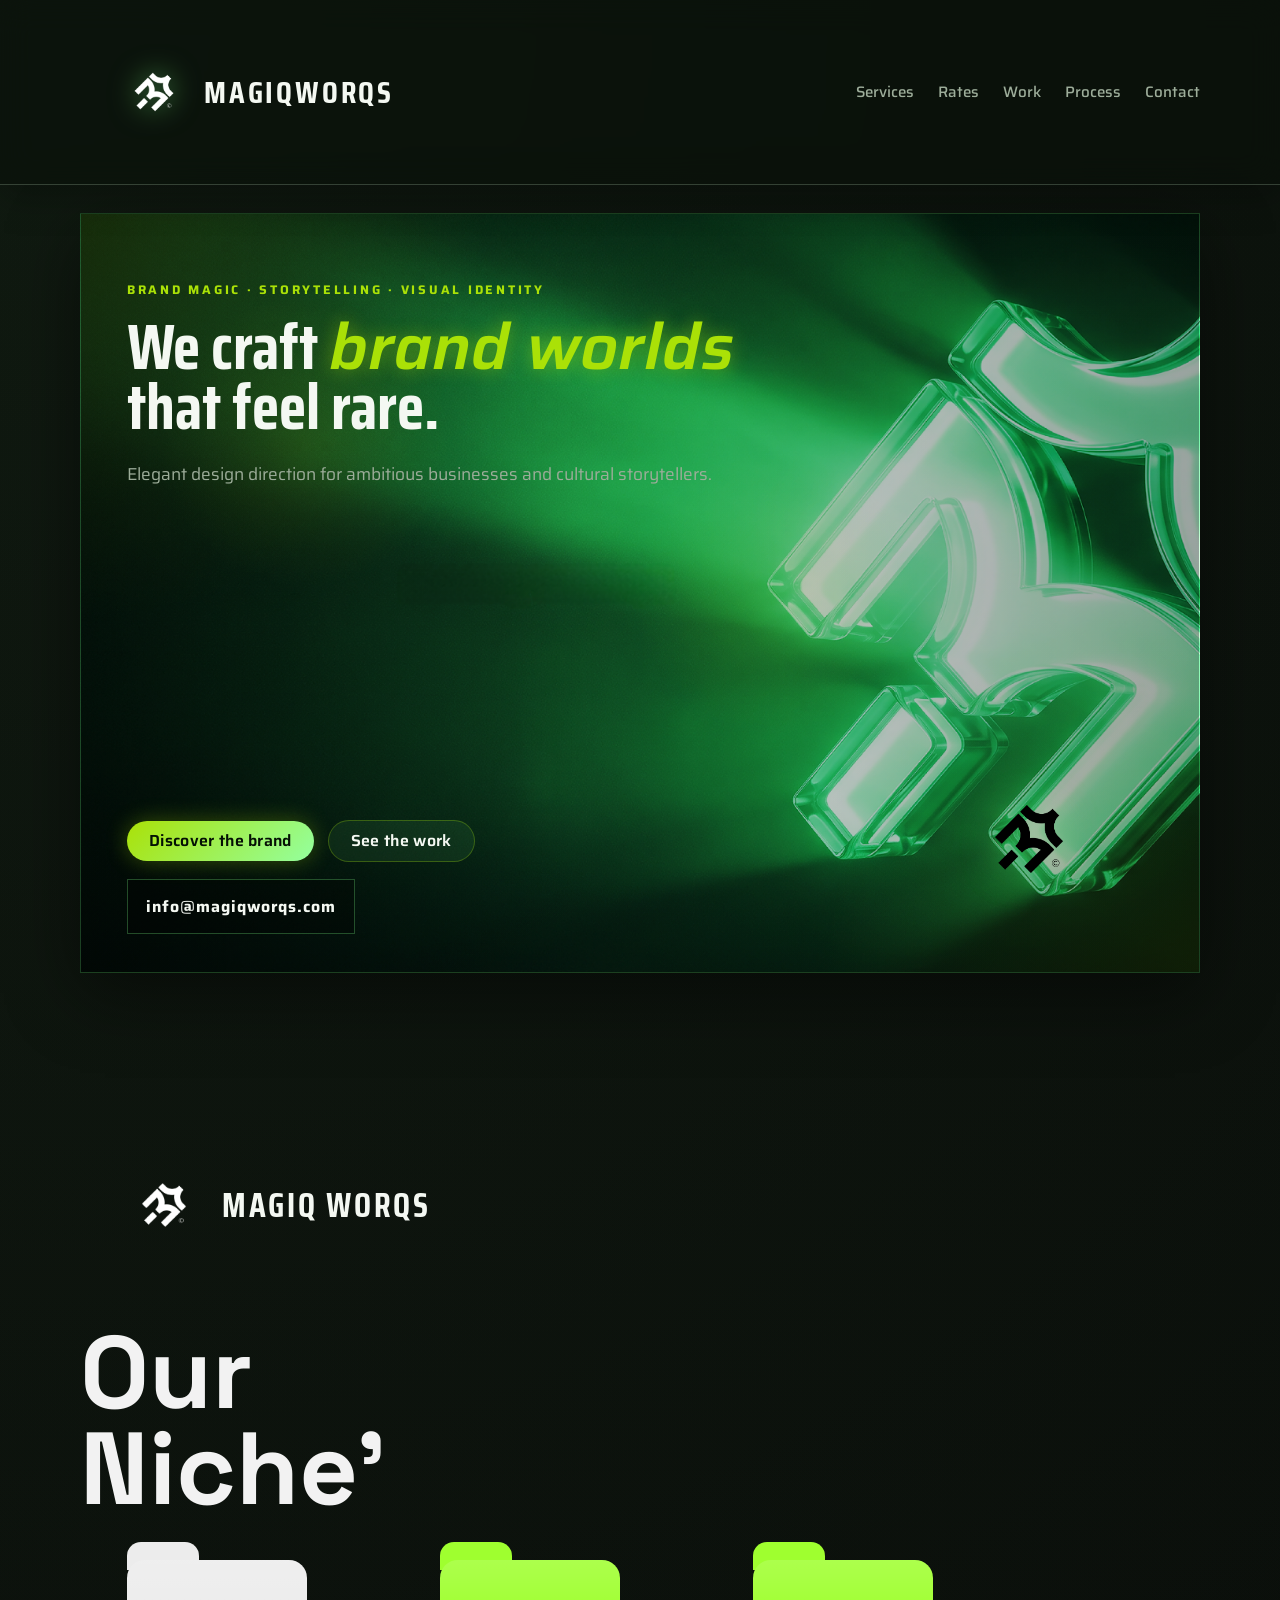
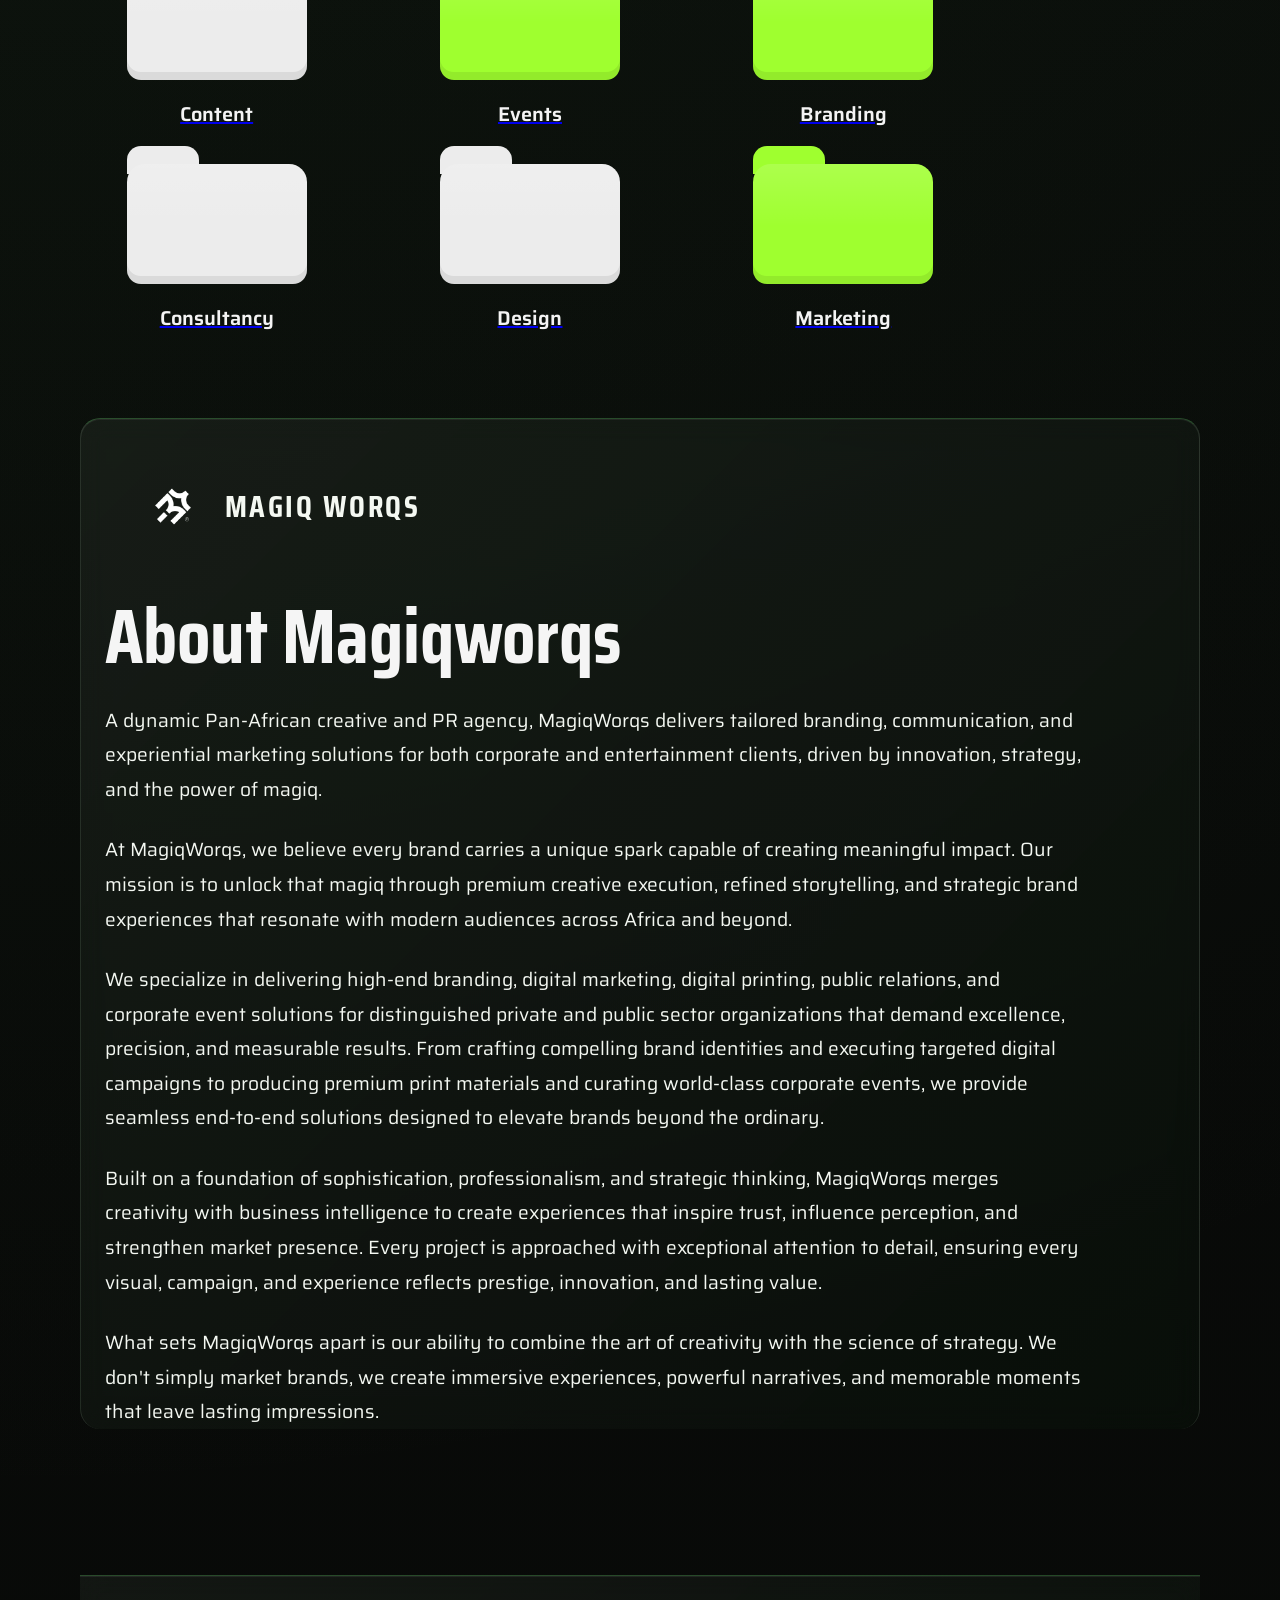
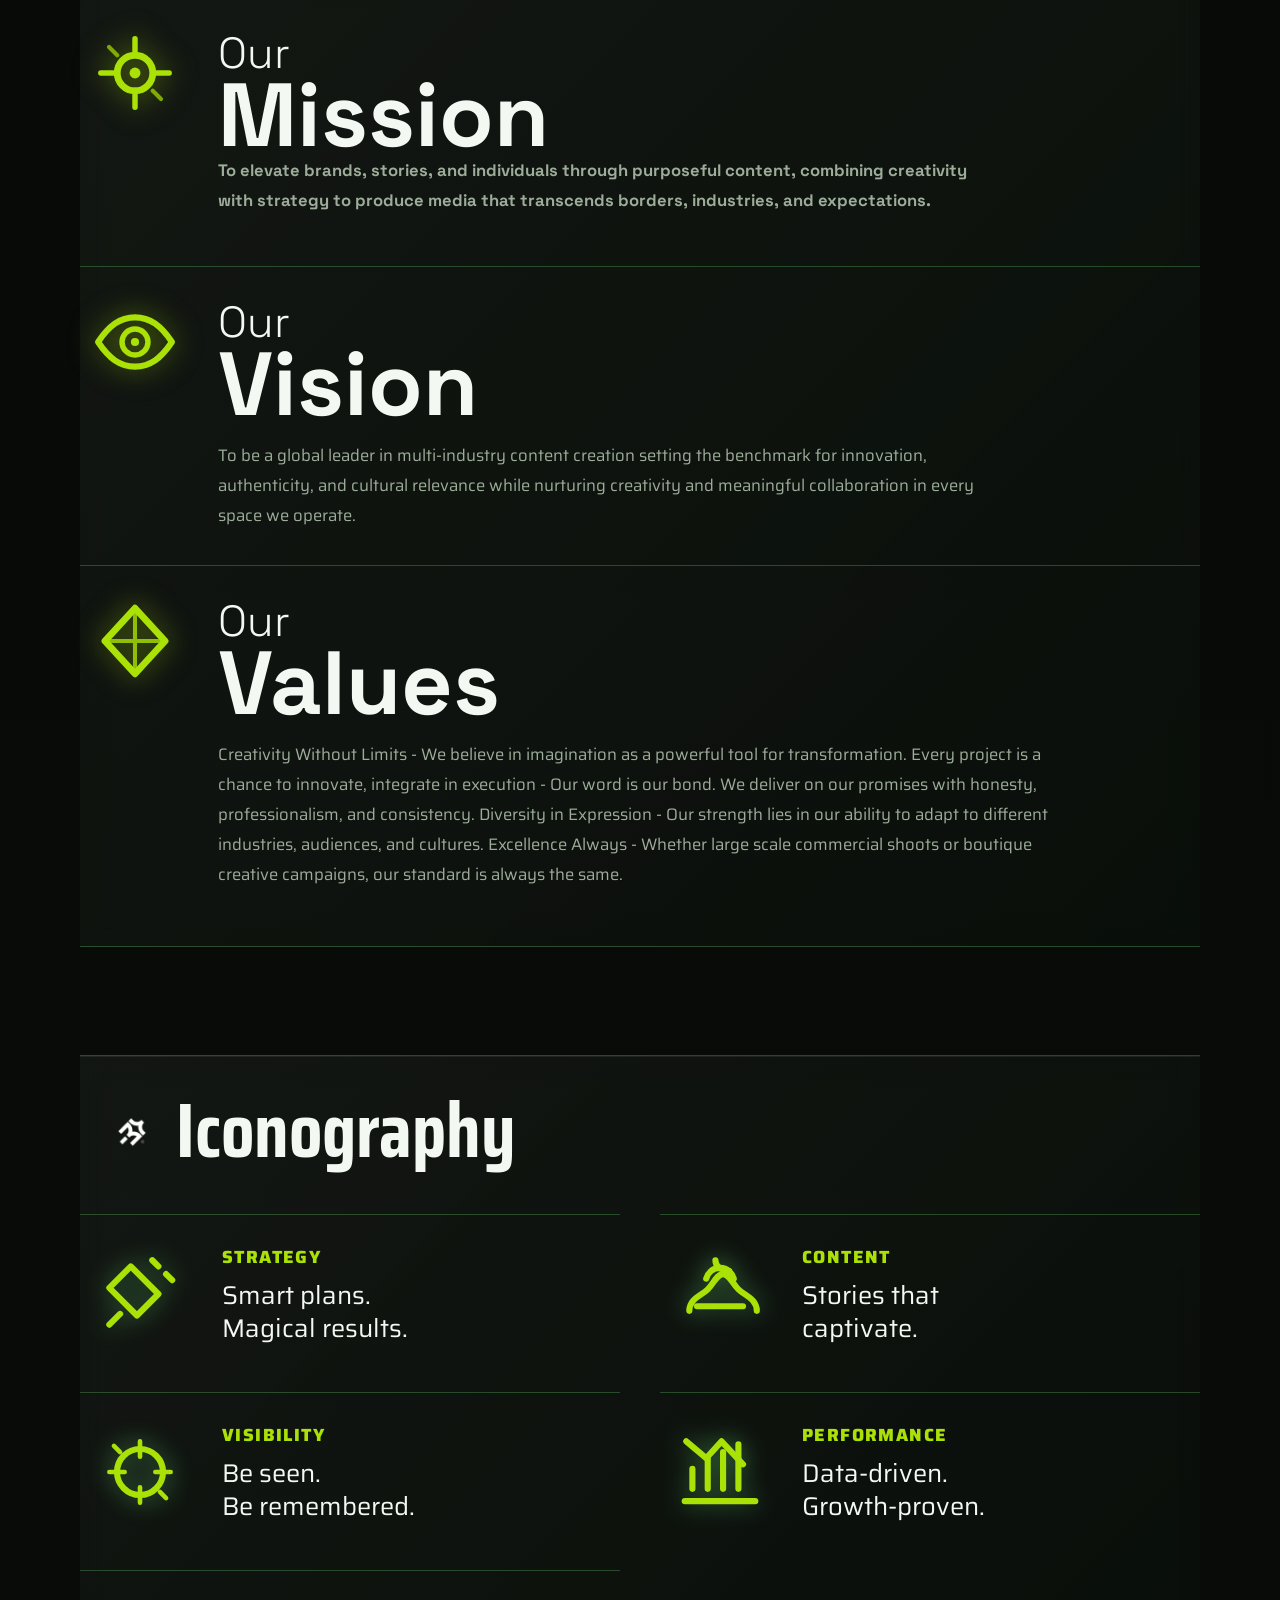
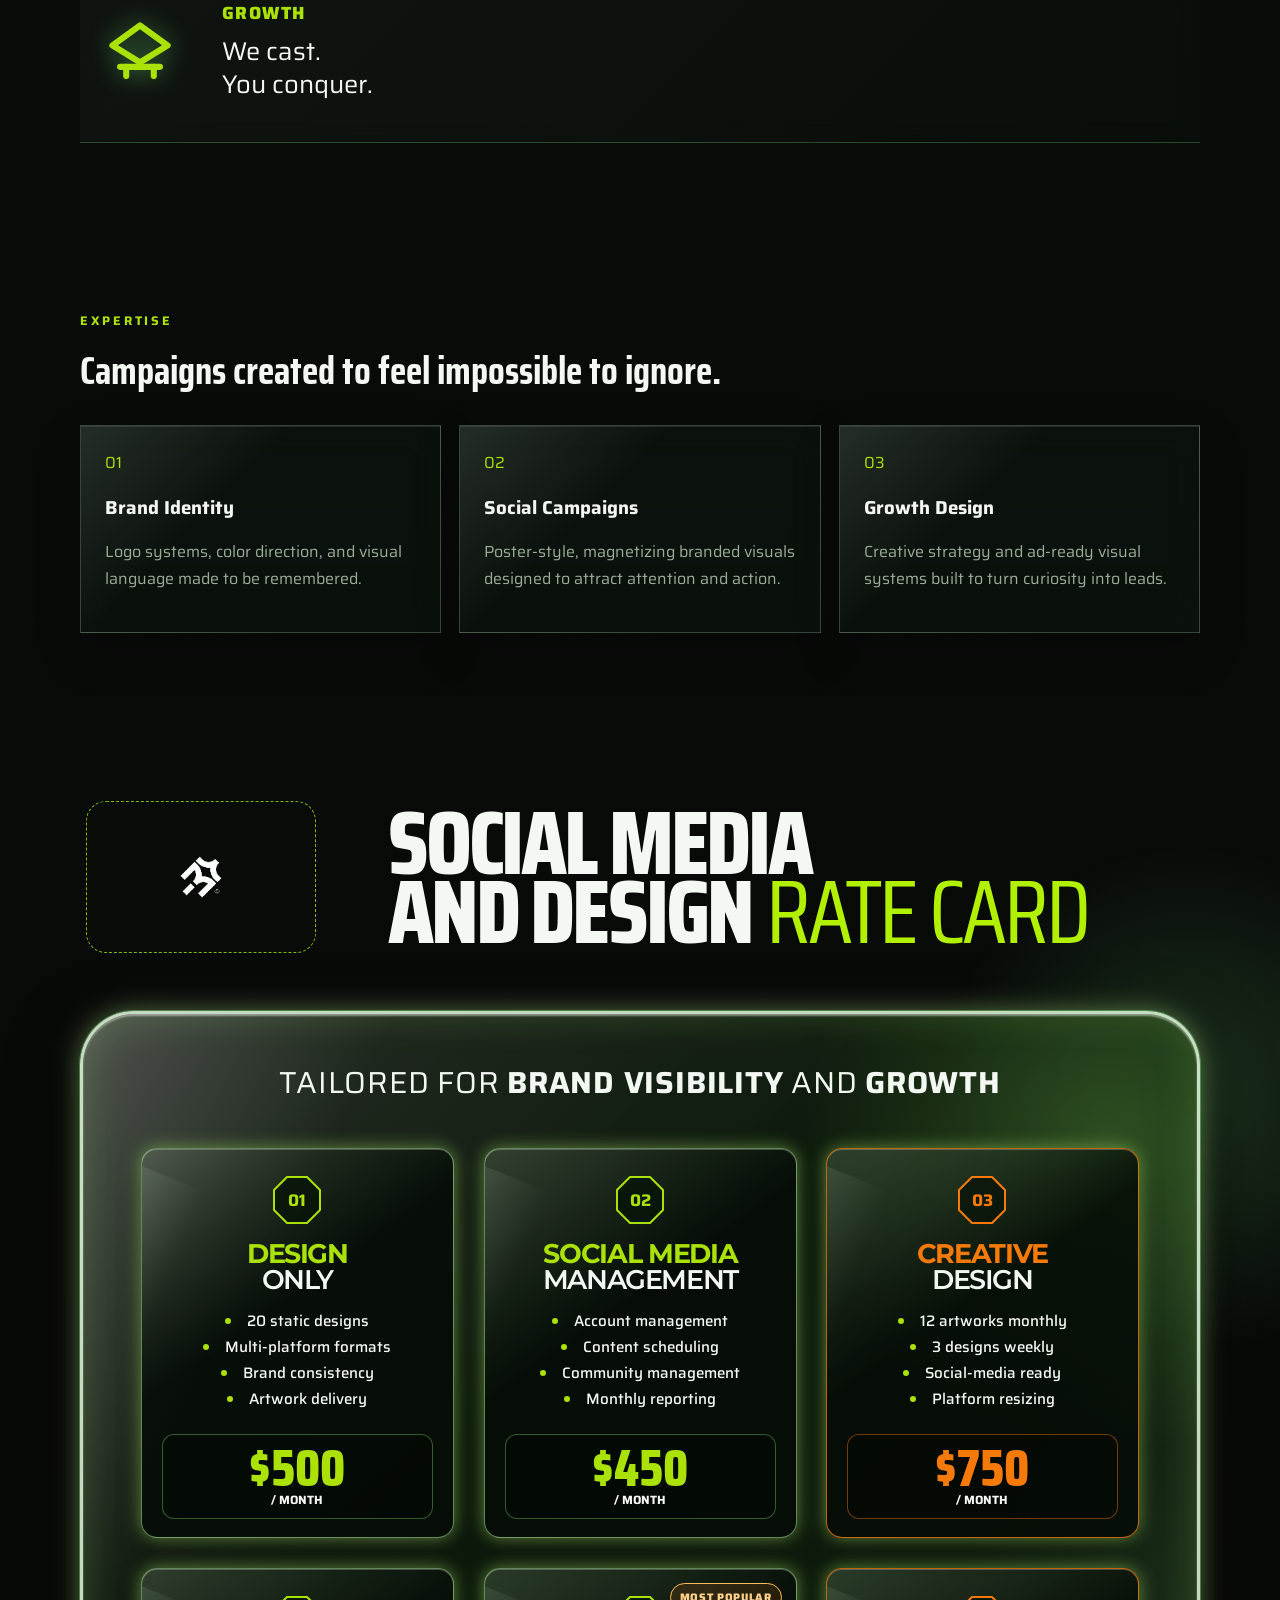
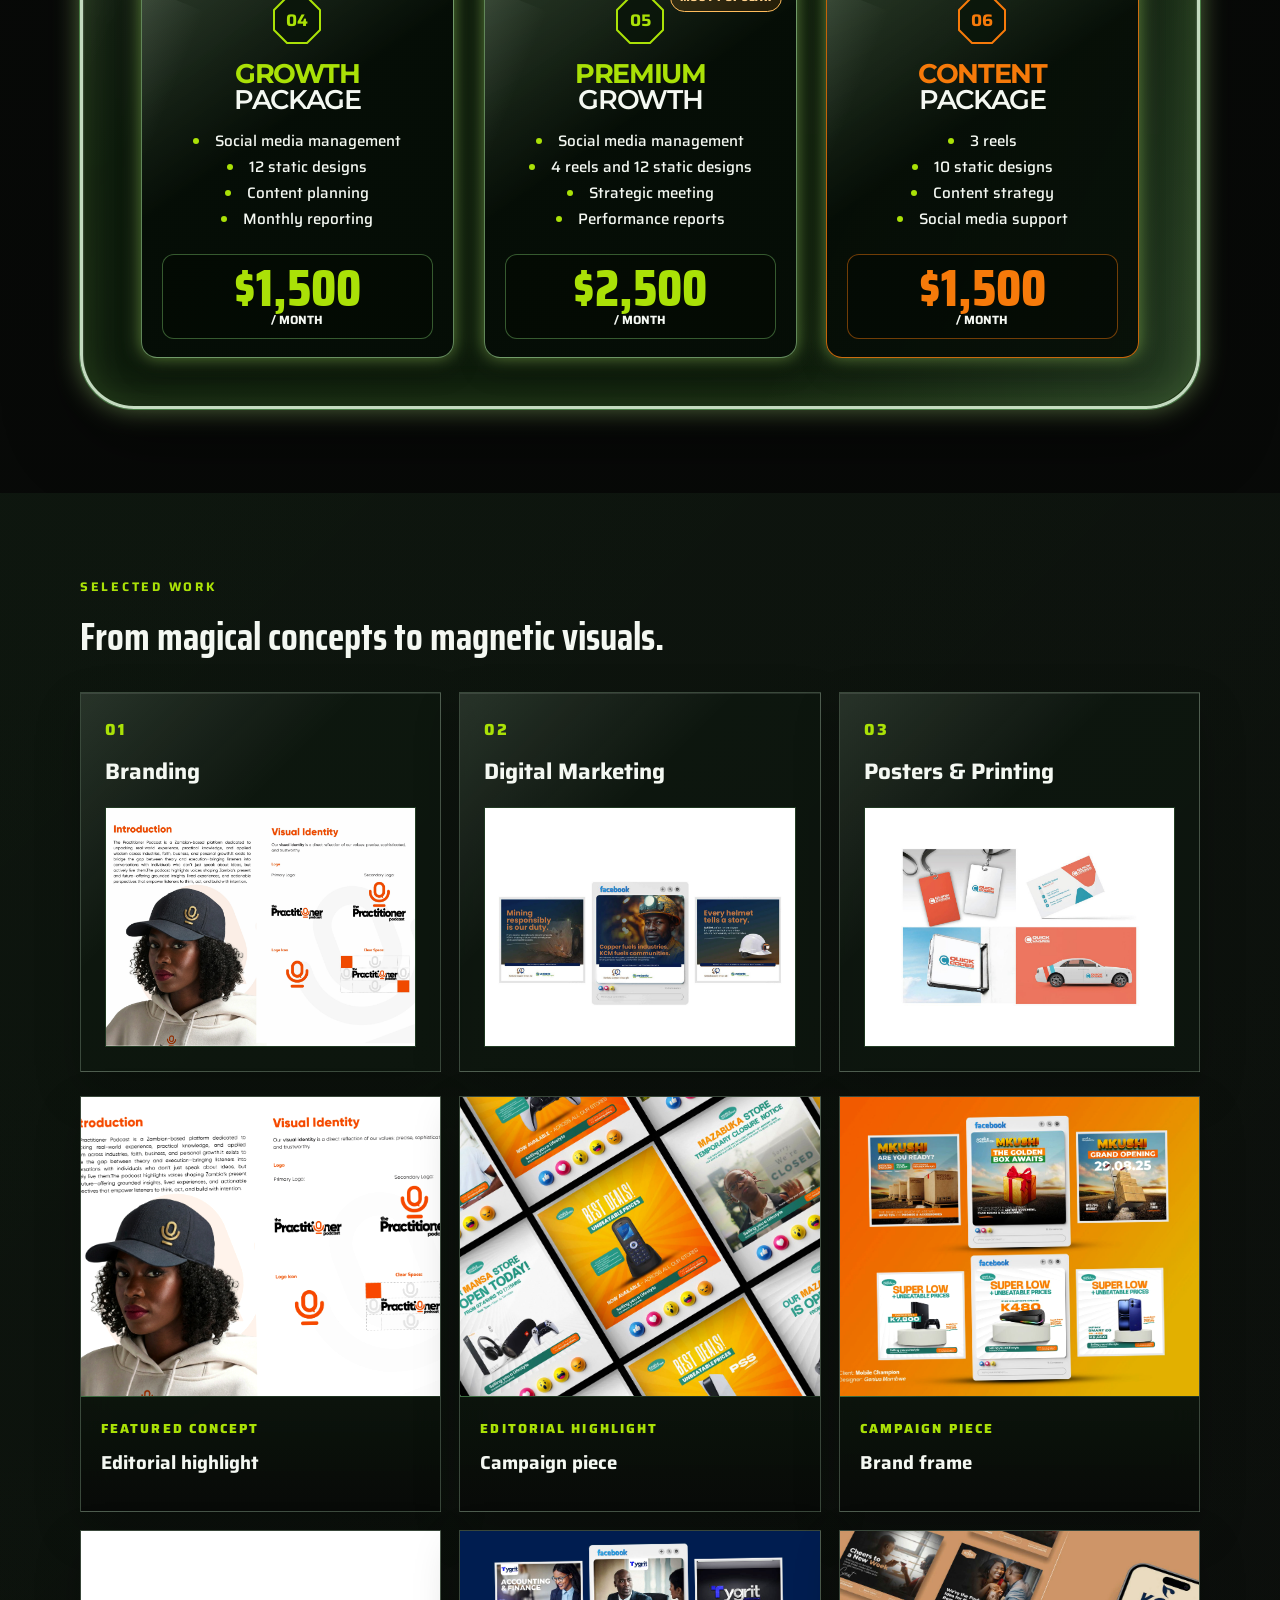
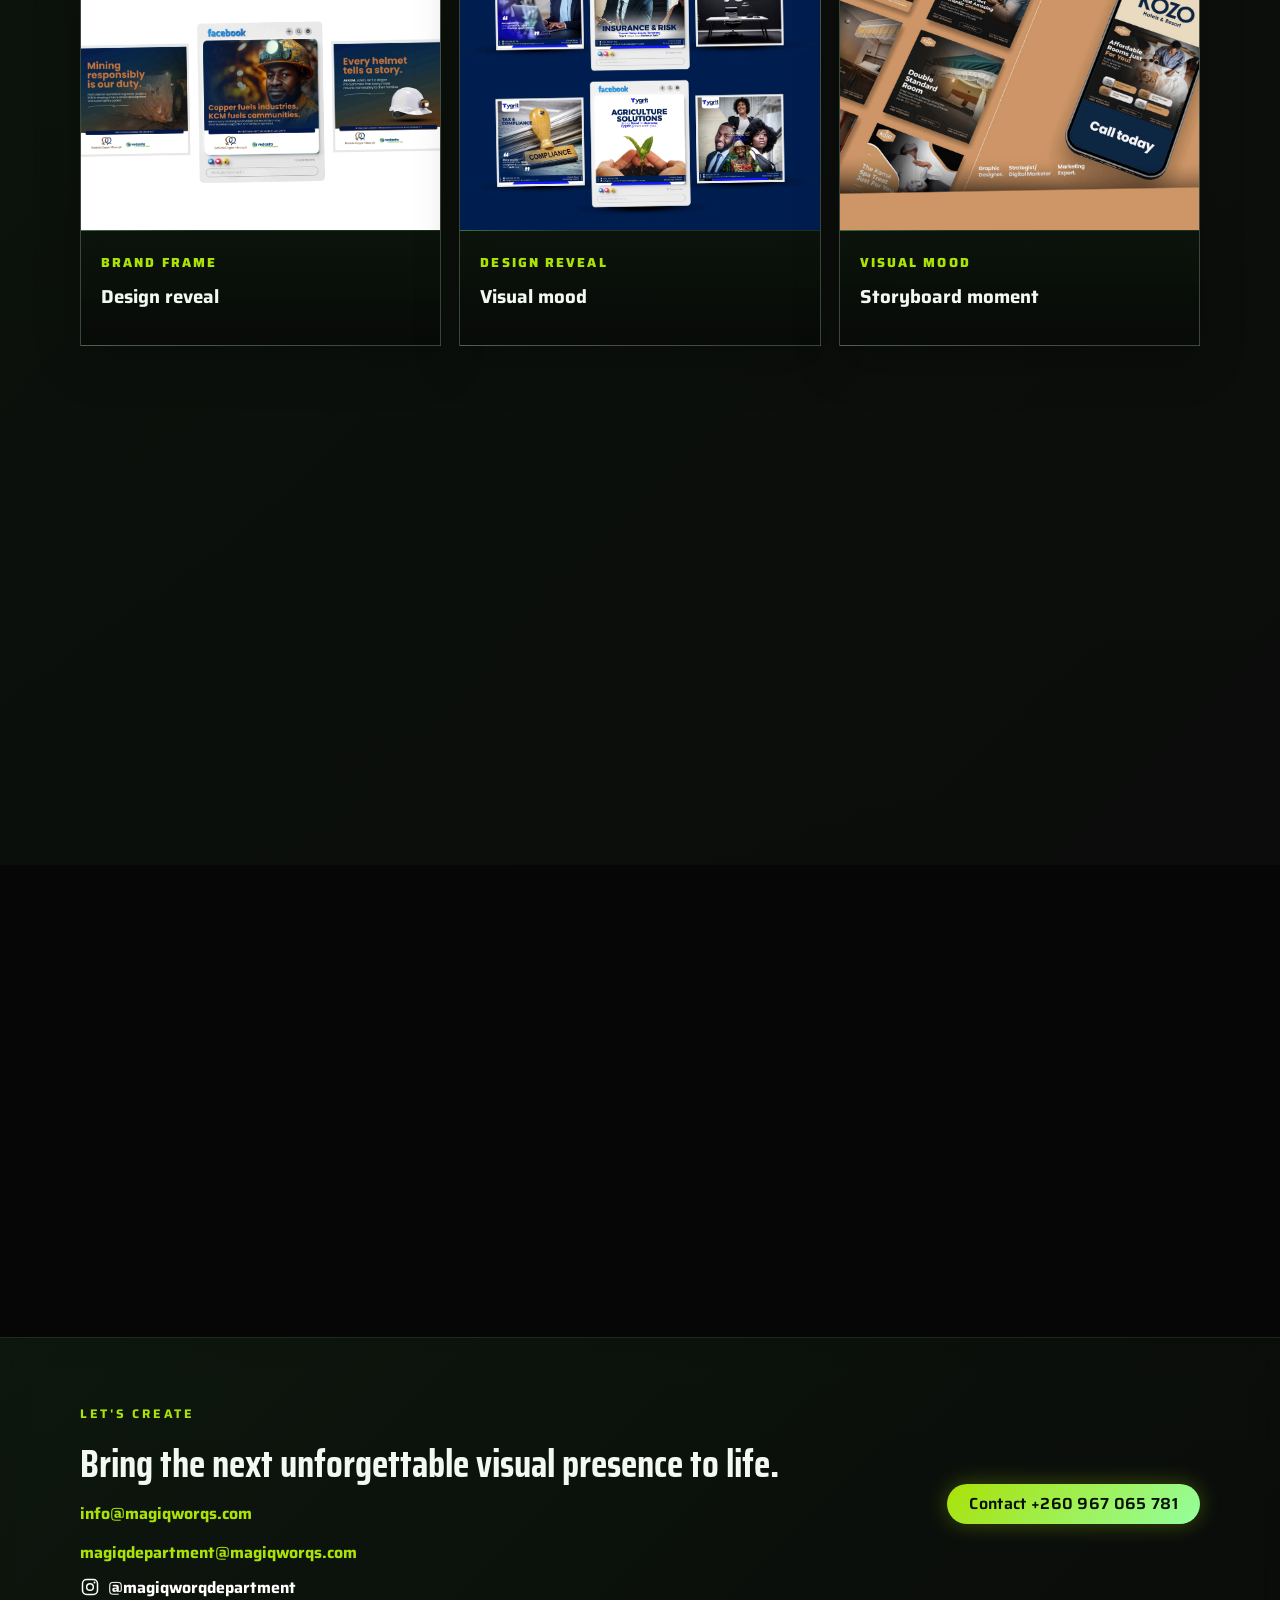
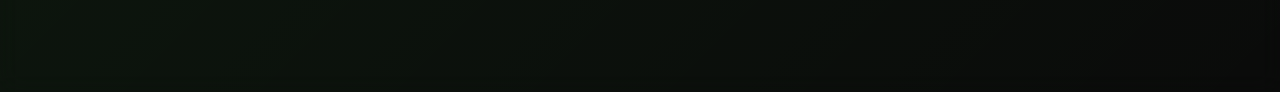
<file: index.html>
<!DOCTYPE html>
<html lang="en">
  <head>
    <meta charset="UTF-8" />
    <meta name="viewport" content="width=device-width, initial-scale=1.0" />
    <title>Magiq Worqs — Graphic Design Studio</title>
    <meta
      name="description"
      content="magiq is a graphic design brand crafting premium identity systems, editorial visuals, and high-impact digital storytelling."
    />
    <link rel="preconnect" href="https://fonts.googleapis.com" />
    <link rel="preconnect" href="https://fonts.gstatic.com" crossorigin />
    <link
      href="https://fonts.googleapis.com/css2?family=Inter:wght@400;500;600;700;800&family=Montserrat:wght@600;700&family=Saira:wght@300;400;500;600;700;800&family=Saira:ital,wght@0,300;0,400;0,500;0,600;0,700;0,800&family=Saira+Condensed:wght@300;400;500;600;700;800&family=Space+Grotesk:wght@500;700&display=swap"
      rel="stylesheet"
    />
    <link rel="stylesheet" href="styles.css" />
  </head>
  <body class="intro-active">
    <div class="site-intro" id="siteIntro" aria-hidden="true">
      <div class="intro-stage">
        <video
          id="introVideo"
          class="intro-video"
          src="magic%20pics/sikkar.mp4"
          autoplay
          muted
          playsinline
          preload="auto"
          aria-label="Sikkar intro video"
        ></video>
      </div>
    </div>

    <div class="noise"></div>
    <header class="site-header">
      <div class="container nav-wrap">
        <a href="#home" class="brand">
          <img src="Magiq%20Worqs%20Logo%203.png" alt="Magiq Worqs" class="brand-mark" />
          <span class="brand-name">MAGIQWORQS</span>
        </a>
        <button class="mobile-menu-toggle" type="button" aria-label="Open navigation" aria-expanded="false" aria-controls="mobileNav">
          <span></span>
          <span></span>
          <span></span>
        </button>
        <nav class="top-nav" aria-label="Primary navigation">
          <a href="#services">Services</a>
          <a href="#rates">Rates</a>
          <a href="#work">Work</a>
          <a href="#process">Process</a>
          <a href="#contact">Contact</a>
        </nav>
      </div>
      <nav class="mobile-nav" id="mobileNav" aria-label="Mobile navigation">
        <div class="container mobile-nav-inner">
          <a href="#services">Services</a>
          <a href="#rates">Rates</a>
          <a href="#work">Work</a>
          <a href="#process">Process</a>
          <a href="#contact">Contact</a>
        </div>
      </nav>
    </header>

    <main id="home">
      <section class="hero">
        <div class="container poster-frame reveal">
          <div class="poster-art">
            <div class="poster-copy">
              <p class="eyebrow">BRAND MAGIC · STORYTELLING · VISUAL IDENTITY</p>
              <h1>We craft <span class="accent">brand worlds</span><br />that feel rare.</h1>
              <p class="lede">Elegant design direction for ambitious businesses and cultural storytellers.</p>
            </div>

            <div class="hero-actions">
              <a href="#about-story" class="btn btn-primary">Discover the brand</a>
              <a href="#work" class="btn btn-secondary">See the work</a>
            </div>

            <div class="poster-logo-block">
              <img src="Magiq%20Worqs%20Logo%202.png" alt="Magiq Worqs mark" class="poster-logo" />
            </div>
            <div class="poster-badge">
              <span>info@magiqworqs.com</span>
            </div>
          </div>
        </div>
      </section>

      <section id="niche" class="section niche-section">
        <div class="container niche-wrap reveal">
          <div class="niche-header">
            <img src="Magiq%20Worqs%20Logo%203.png" alt="Magiq Worqs" class="niche-logo" />
            <span class="niche-brand">MAGIQ WORQS</span>
          </div>
          <h2 class="niche-title">Our<br />Niche'</h2>

          <div class="folder-grid">
            <a class="folder-item folder-link" href="content.html" aria-label="Open Content">
              <div class="folder folder-white"></div>
              <div class="folder-label">Content</div>
            </a>
            <a class="folder-item folder-link" href="events.html" aria-label="Open Events">
              <div class="folder folder-green"></div>
              <div class="folder-label">Events</div>
            </a>
            <a class="folder-item folder-link" href="branding.html" aria-label="Open Branding">
              <div class="folder folder-green"></div>
              <div class="folder-label">Branding</div>
            </a>
            <a class="folder-item folder-link" href="consultancy.html" aria-label="Open Consultancy">
              <div class="folder folder-white"></div>
              <div class="folder-label">Consultancy</div>
            </a>
            <a class="folder-item folder-link" href="design.html" aria-label="Open Design">
              <div class="folder folder-white"></div>
              <div class="folder-label">Design</div>
            </a>
            <a class="folder-item folder-link" href="marketing.html" aria-label="Open Marketing">
              <div class="folder folder-green"></div>
              <div class="folder-label">Marketing</div>
            </a>
          </div>
        </div>
      </section>

      <section id="about-story" class="section story-section">
        <div class="container story-wrap reveal">
          <div class="story-topline">
            <img src="Magiq%20Worqs%20Logo%203.png" alt="Magiq Worqs" class="story-logo" />
            <span class="story-brand">MAGIQ WORQS</span>
          </div>

          <div class="about-heading">
            <h2>About Magiqworqs</h2>
          </div>

          <div class="story-copy">
            <p>
              A dynamic Pan-African creative and PR agency, MagiqWorqs delivers tailored branding,
              communication, and experiential marketing solutions for both corporate and entertainment
              clients, driven by innovation, strategy, and the power of magiq.
            </p>
            <p>
              At MagiqWorqs, we believe every brand carries a unique spark capable of creating
              meaningful impact. Our mission is to unlock that magiq through premium creative
              execution, refined storytelling, and strategic brand experiences that resonate with
              modern audiences across Africa and beyond.
            </p>
            <p>
              We specialize in delivering high-end branding, digital marketing, digital printing,
              public relations, and corporate event solutions for distinguished private and public
              sector organizations that demand excellence, precision, and measurable results. From
              crafting compelling brand identities and executing targeted digital campaigns to producing
              premium print materials and curating world-class corporate events, we provide seamless
              end-to-end solutions designed to elevate brands beyond the ordinary.
            </p>
            <p>
              Built on a foundation of sophistication, professionalism, and strategic thinking,
              MagiqWorqs merges creativity with business intelligence to create experiences that inspire
              trust, influence perception, and strengthen market presence. Every project is approached
              with exceptional attention to detail, ensuring every visual, campaign, and experience reflects
              prestige, innovation, and lasting value.
            </p>
            <p>
              What sets MagiqWorqs apart is our ability to combine the art of creativity with the science
              of strategy. We don't simply market brands, we create immersive experiences, powerful
              narratives, and memorable moments that leave lasting impressions.
            </p>
          </div>
        </div>
      </section>

      <section id="about" class="section mission-section">
        <div class="container">
          <div class="mission-block reveal">
            <div class="mission-row">
              <div class="mission-icon" aria-hidden="true">
                <svg viewBox="0 0 120 120" class="icon-target" role="img">
                  <circle cx="60" cy="60" r="26" fill="none" stroke="currentColor" stroke-width="10" />
                  <circle cx="60" cy="60" r="8" fill="currentColor" />
                  <path d="M60 10v18M60 92v18M10 60h18M92 60h18" stroke="currentColor" stroke-width="8" stroke-linecap="round" />
                  <path d="M34 34l-12-12" stroke="currentColor" stroke-width="6" stroke-linecap="round" opacity="0.7" />
                  <path d="M86 86l12 12" stroke="currentColor" stroke-width="6" stroke-linecap="round" opacity="0.7" />
                </svg>
              </div>
              <div class="mission-copy">
                <div class="mission-label">Our</div>
                <h2>Mission</hhe2>
                <p>
                  To elevate brands, stories, and individuals through purposeful content,
                  combining creativity with strategy to produce media that transcends borders,
                  industries, and expectations.
                </p>
              </div>
            </div>

            <div class="mission-row">
              <div class="mission-icon" aria-hidden="true">
                <svg viewBox="0 0 120 120" class="icon-eye" role="img">
                  <path d="M6 60c16-24 32-36 54-36s38 12 54 36c-16 24-32 36-54 36S22 84 6 60Z" fill="none" stroke="currentColor" stroke-width="9" stroke-linejoin="round" />
                  <circle cx="60" cy="60" r="19" fill="none" stroke="currentColor" stroke-width="8" />
                  <circle cx="60" cy="60" r="6" fill="currentColor" />
                </svg>
              </div>
              <div class="mission-copy">
                <div class="mission-label">Our</div>
                <h2>Vision</h2>
                <p>
                  To be a global leader in multi-industry content creation setting the
                  benchmark for innovation, authenticity, and cultural relevance while
                  nurturing creativity and meaningful collaboration in every space we operate.
                </p>
              </div>
            </div>

            <div class="mission-row values-row">
              <div class="mission-icon" aria-hidden="true">
                <svg viewBox="0 0 120 120" class="icon-diamond" role="img">
                  <path d="M60 12 104 60 60 108 16 60Z" fill="none" stroke="currentColor" stroke-width="10" stroke-linejoin="round" />
                  <path d="M60 12v96M16 60h88" stroke="currentColor" stroke-width="6" stroke-linecap="round" opacity="0.8" />
                </svg>
              </div>
              <div class="mission-copy">
                <div class="mission-label">Our</div>
                <h2>Values</h2>
                <p>
                  Creativity Without Limits - We believe in imagination as a powerful tool for
                  transformation. Every project is a chance to innovate, integrate in execution -
                  Our word is our bond. We deliver on our promises with honesty, professionalism,
                  and consistency. Diversity in Expression - Our strength lies in our ability to adapt
                  to different industries, audiences, and cultures. Excellence Always - Whether large
                  scale commercial shoots or boutique creative campaigns, our standard is always the same.
                </p>
              </div>
            </div>
          </div>
        </div>
      </section>

      <section id="iconography" class="section iconography-section">
        <div class="container iconography-wrap reveal">
          <div class="iconography-header">
            <img src="Magiq%20Worqs%20Logo%203.png" alt="Magiq Worqs" class="iconography-logo" />
            <h2>Iconography</h2>
          </div>

          <div class="iconography-grid">
            <article class="icon-card">
              <div class="icon-visual">
                <svg viewBox="0 0 120 120" class="icon-wand" role="img" aria-label="Strategy">
                  <path d="M48 24 84 60 56 88 20 52Z" fill="none" stroke="currentColor" stroke-width="8" stroke-linejoin="round" />
                  <path d="M76 16l8 8M94 34l8 8" stroke="currentColor" stroke-width="8" stroke-linecap="round" />
                  <path d="M20 100l14-14" stroke="currentColor" stroke-width="8" stroke-linecap="round" />
                </svg>
              </div>
              <div class="icon-copy">
                <span>STRATEGY</span>
                <p>Smart plans.<br />Magical results.</p>
              </div>
            </article>

            <article class="icon-card">
              <div class="icon-visual">
                <svg viewBox="0 0 120 120" class="icon-cauldron" role="img" aria-label="Content">
                  <path d="M20 82c0-16 16-20 24-28 8-8 12-20 20-20s12 12 20 20c8 8 24 12 24 28" fill="none" stroke="currentColor" stroke-width="8" stroke-linecap="round" />
                  <path d="M30 76h60" stroke="currentColor" stroke-width="8" stroke-linecap="round" />
                  <path d="M42 40c2-7 8-14 18-14s16 7 18 14" fill="none" stroke="currentColor" stroke-width="8" stroke-linecap="round" />
                  <path d="M54 16c0 8 8 14 18 14" fill="none" stroke="currentColor" stroke-width="8" stroke-linecap="round" />
                </svg>
              </div>
              <div class="icon-copy">
                <span>CONTENT</span>
                <p>Stories that<br />captivate.</p>
              </div>
            </article>

            <article class="icon-card">
              <div class="icon-visual">
                <svg viewBox="0 0 120 120" class="icon-crystal" role="img" aria-label="Visibility">
                  <circle cx="60" cy="60" r="30" fill="none" stroke="currentColor" stroke-width="8" />
                  <path d="M60 20v20M60 80v20M20 60h20M80 60h20" stroke="currentColor" stroke-width="6" stroke-linecap="round" />
                  <path d="M34 34 26 26" stroke="currentColor" stroke-width="6" stroke-linecap="round" />
                  <path d="M86 86 94 94" stroke="currentColor" stroke-width="6" stroke-linecap="round" />
                </svg>
              </div>
              <div class="icon-copy">
                <span>VISIBILITY</span>
                <p>Be seen.<br />Be remembered.</p>
              </div>
            </article>

            <article class="icon-card">
              <div class="icon-visual">
                <svg viewBox="0 0 120 120" class="icon-chart" role="img" aria-label="Performance">
                  <path d="M14 98h92" stroke="currentColor" stroke-width="8" stroke-linecap="round" />
                  <path d="M24 82V56M44 82V42M64 82V34M84 82V24" stroke="currentColor" stroke-width="8" stroke-linecap="round" />
                  <path d="M16 20 42 42 62 20 90 50" fill="none" stroke="currentColor" stroke-width="8" stroke-linecap="round" stroke-linejoin="round" />
                </svg>
              </div>
              <div class="icon-copy">
                <span>PERFORMANCE</span>
                <p>Data-driven.<br />Growth-proven.</p>
              </div>
            </article>

            <article class="icon-card growth-card">
              <div class="icon-visual">
                <svg viewBox="0 0 120 120" class="icon-hat" role="img" aria-label="Growth">
                  <path d="M24 54 60 28l36 26-36 22Z" fill="none" stroke="currentColor" stroke-width="8" stroke-linejoin="round" />
                  <path d="M34 82h52" stroke="currentColor" stroke-width="8" stroke-linecap="round" />
                  <path d="M42 82v12" stroke="currentColor" stroke-width="8" stroke-linecap="round" />
                  <path d="M78 82v12" stroke="currentColor" stroke-width="8" stroke-linecap="round" />
                </svg>
              </div>
              <div class="icon-copy">
                <span>GROWTH</span>
                <p>We cast.<br />You conquer.</p>
              </div>
            </article>
          </div>
        </div>
      </section>

      <section id="services" class="section">
        <div class="container">
          <div class="section-heading reveal">
            <p class="eyebrow">EXPERTISE</p>
            <h2>Campaigns created to feel impossible to ignore.</h2>
          </div>
          <div class="services-grid">
            <article class="service-card reveal">
              <span class="service-index">01</span>
              <h3>Brand Identity</h3>
              <p>Logo systems, color direction, and visual language made to be remembered.</p>
            </article>
            <article class="service-card reveal">
              <span class="service-index">02</span>
              <h3>Social Campaigns</h3>
              <p>Poster-style, magnetizing branded visuals designed to attract attention and action.</p>
            </article>
            <article class="service-card reveal">
              <span class="service-index">03</span>
              <h3>Growth Design</h3>
              <p>Creative strategy and ad-ready visual systems built to turn curiosity into leads.</p>
            </article>
          </div>
        </div>
      </section>

      <section id="rates" class="section rates-section">
        <div class="container">
          <div class="rate-board reveal">
            <div class="rate-poster-header">
              <div class="rate-logo-box">
                <img src="Magiq%20Worqs%20Logo%202.png" alt="Magiq Worqs" />
              </div>
              <h2><strong>Social Media<br />and Design</strong> <span>Rate Card</span></h2>
            </div>
            <div class="rate-glass-panel">
              <div class="rate-board-intro">
                <p>Tailored for <strong>brand visibility</strong> and <strong>growth</strong></p>
              </div>
              <div class="pricing-grid">
              <a href="payment.html" class="price-card" style="--delay: 80ms">
                <span class="package-number"><svg viewBox="0 0 100 100" aria-hidden="true"><polygon points="30,4 70,4 96,30 96,70 70,96 30,96 4,70 4,30" /></svg><b>01</b></span>
                <h3>Design <em>Only</em></h3>
                <ul><li>20 static designs</li><li>Multi-platform formats</li><li>Brand consistency</li><li>Artwork delivery</li></ul>
                <p class="price"><strong>$500</strong><span>/ month</span></p>
              </a>
              <a href="payment.html" class="price-card" style="--delay: 150ms">
                <span class="package-number"><svg viewBox="0 0 100 100" aria-hidden="true"><polygon points="30,4 70,4 96,30 96,70 70,96 30,96 4,70 4,30" /></svg><b>02</b></span>
                <h3>Social Media <em>Management</em></h3>
                <ul><li>Account management</li><li>Content scheduling</li><li>Community management</li><li>Monthly reporting</li></ul>
                <p class="price"><strong>$450</strong><span>/ month</span></p>
              </a>
              <a href="payment.html" class="price-card featured" style="--delay: 220ms">
                <span class="package-number"><svg viewBox="0 0 100 100" aria-hidden="true"><polygon points="30,4 70,4 96,30 96,70 70,96 30,96 4,70 4,30" /></svg><b>03</b></span>
                <h3>Creative <em>Design</em></h3>
                <ul><li>12 artworks monthly</li><li>3 designs weekly</li><li>Social-media ready</li><li>Platform resizing</li></ul>
                <p class="price"><strong>$750</strong><span>/ month</span></p>
              </a>
              <a href="payment.html" class="price-card" style="--delay: 290ms">
                <span class="package-number"><svg viewBox="0 0 100 100" aria-hidden="true"><polygon points="30,4 70,4 96,30 96,70 70,96 30,96 4,70 4,30" /></svg><b>04</b></span>
                <h3>Growth <em>Package</em></h3>
                <ul><li>Social media management</li><li>12 static designs</li><li>Content planning</li><li>Monthly reporting</li></ul>
                <p class="price"><strong>$1,500</strong><span>/ month</span></p>
              </a>
              <a href="payment.html" class="price-card popular" style="--delay: 360ms">
                <span class="popular-badge">Most popular</span>
                <span class="package-number"><svg viewBox="0 0 100 100" aria-hidden="true"><polygon points="30,4 70,4 96,30 96,70 70,96 30,96 4,70 4,30" /></svg><b>05</b></span>
                <h3>Premium <em>Growth</em></h3>
                <ul><li>Social media management</li><li>4 reels and 12 static designs</li><li>Strategic meeting</li><li>Performance reports</li></ul>
                <p class="price"><strong>$2,500</strong><span>/ month</span></p>
              </a>
              <a href="payment.html" class="price-card featured" style="--delay: 430ms">
                <span class="package-number"><svg viewBox="0 0 100 100" aria-hidden="true"><polygon points="30,4 70,4 96,30 96,70 70,96 30,96 4,70 4,30" /></svg><b>06</b></span>
                <h3>Content <em>Package</em></h3>
                <ul><li>3 reels</li><li>10 static designs</li><li>Content strategy</li><li>Social media support</li></ul>
                <p class="price"><strong>$1,500</strong><span>/ month</span></p>
              </a>
              </div>
            </div>
          </div>
        </div>
      </section>

      <section id="work" class="section alt-section">
        <div class="container">
          <div class="section-heading reveal">
            <p class="eyebrow">SELECTED WORK</p>
            <h2>From magical concepts to magnetic visuals.</h2>
          </div>

          <div class="work-categories">
            <article class="category-card reveal" data-category="branding">
              <span class="category-number">01</span>
              <h3>Branding</h3>
              <div class="category-visual">
                <img src="Works/bran1.jpg" alt="Branding showcase" />
              </div>
            </article>
            <article class="category-card reveal" data-category="digital-marketing">
              <span class="category-number">02</span>
              <h3>Digital Marketing</h3>
              <div class="category-visual">
                <img src="Works/Genius%20Mambwe%20-%20Graphic%20Designer%20Portfolio%2020266_page-0018.jpg" alt="Digital marketing showcase" />
              </div>
            </article>
            <article class="category-card reveal" data-category="posters-printing">
              <span class="category-number">03</span>
              <h3>Posters &amp; Printing</h3>
              <div class="category-visual">
                <img src="Works/Genius%20Mambwe%20-%20Graphic%20Designer%20Portfolio%2020266_page-0040.jpg" alt="Posters and printing showcase" />
              </div>
            </article>
          </div>

          <div class="work-grid" id="work-grid"></div>
        </div>
      </section>

      <section id="process" class="section">
        <div class="container process-wrap">
          <div class="section-heading reveal">
            <p class="eyebrow">PROCESS</p>
            <h2>From concept to launch, every frame is intentional.</h2>
          </div>
          <div class="process-grid">
            <div class="process-step reveal">
              <span>01</span>
              <h3>Discover</h3>
              <p>Clarify the story, audience, ambition, and standout traits that define the brand.</p>
            </div>
            <div class="process-step reveal">
              <span>02</span>
              <h3>Shape</h3>
              <p>Translate the brief into a clear design direction and a flexible visual system.</p>
            </div>
            <div class="process-step reveal">
              <span>03</span>
              <h3>Deliver</h3>
              <p>Finalize polish-ready assets for web, print, campaign, and digital rollout.</p>
            </div>
          </div>
        </div>
      </section>
    </main>

    <footer id="contact" class="site-footer">
      <div class="container footer-grid">
        <div>
          <p class="eyebrow">LET'S CREATE</p>
          <h2>Bring the next unforgettable visual presence to life.</h2>
          <p class="footer-email">info@magiqworqs.com</p>
           <p class="footer-email">magiqdepartment@magiqworqs.com</p>
          <p class="footer-instagram">
            <a href="https://instagram.com/magiqdepartment" target="_blank" rel="noreferrer" class="social-link">
              <svg viewBox="0 0 24 24" aria-hidden="true" class="social-icon">
                <rect x="3" y="3" width="18" height="18" rx="5" fill="none" stroke="currentColor" stroke-width="1.8"></rect>
                <circle cx="12" cy="12" r="4" fill="none" stroke="currentColor" stroke-width="1.8"></circle>
                <circle cx="17.4" cy="6.6" r="1.2" fill="currentColor"></circle>
              </svg>
              <span>@magiqworqdepartment</span>
            </a>
          </p>
        </div>
        <a href="tel:+260967065781" class="btn btn-primary">Contact +260 967 065 781</a>
      </div>
    </footer>

    <script src="script.js"></script>
  </body>
</html>
</file>
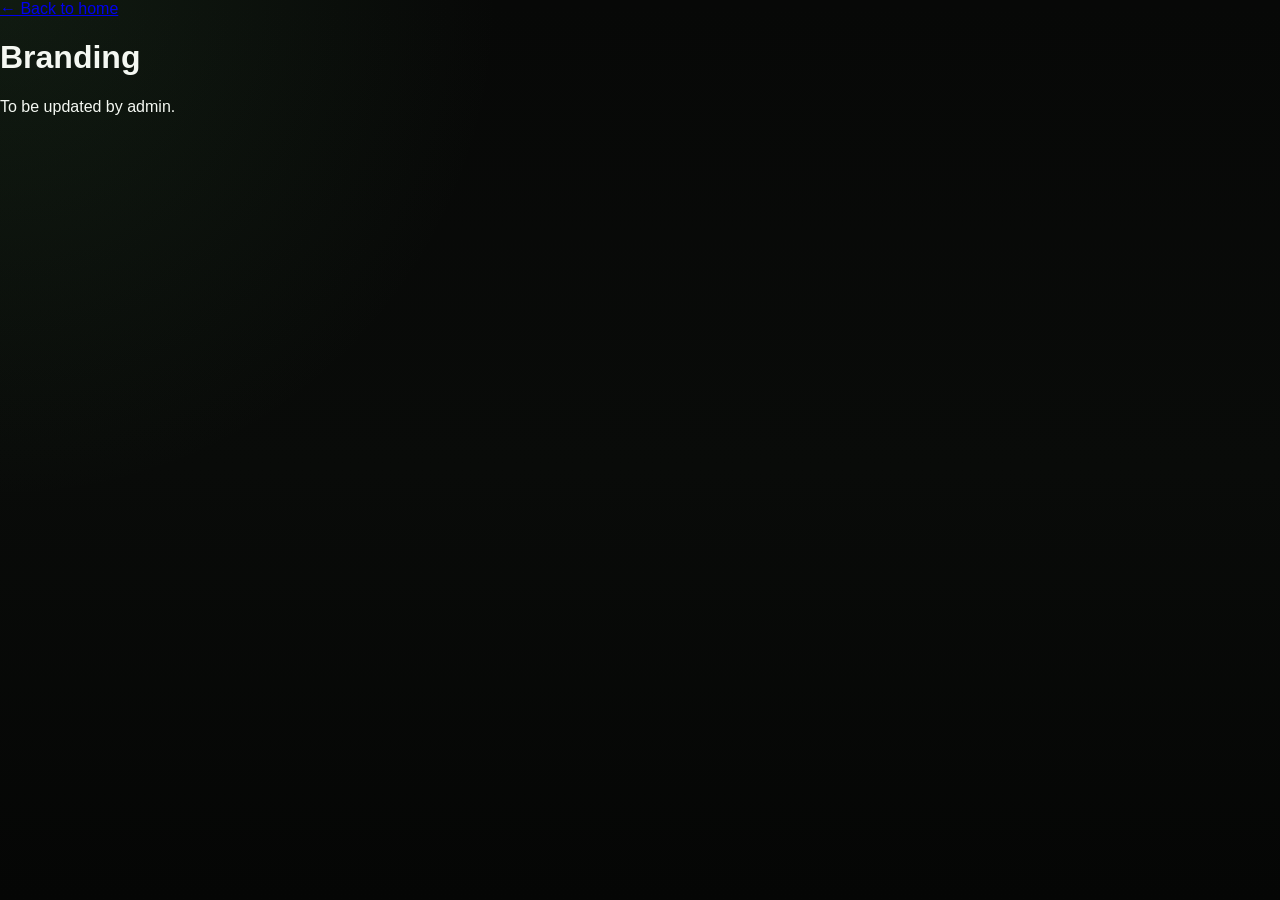
<file: branding.html>
<!DOCTYPE html>
<html lang="en">
  <head>
    <meta charset="UTF-8" />
    <title>Branding | Magiq Worqs</title>
    <meta name="viewport" content="width=device-width, initial-scale=1.0" />
    <link rel="stylesheet" href="styles.css" />
  </head>
  <body>
    <main class="folder-page">
      <div class="folder-page-main">
        <a class="back-link" href="index.html">← Back to home</a>
        <div class="folder-page-card">
          <h1>Branding</h1>
          <p>To be updated by admin.</p>
        </div>
      </div>
    </main>
  </body>
</html>
</file>
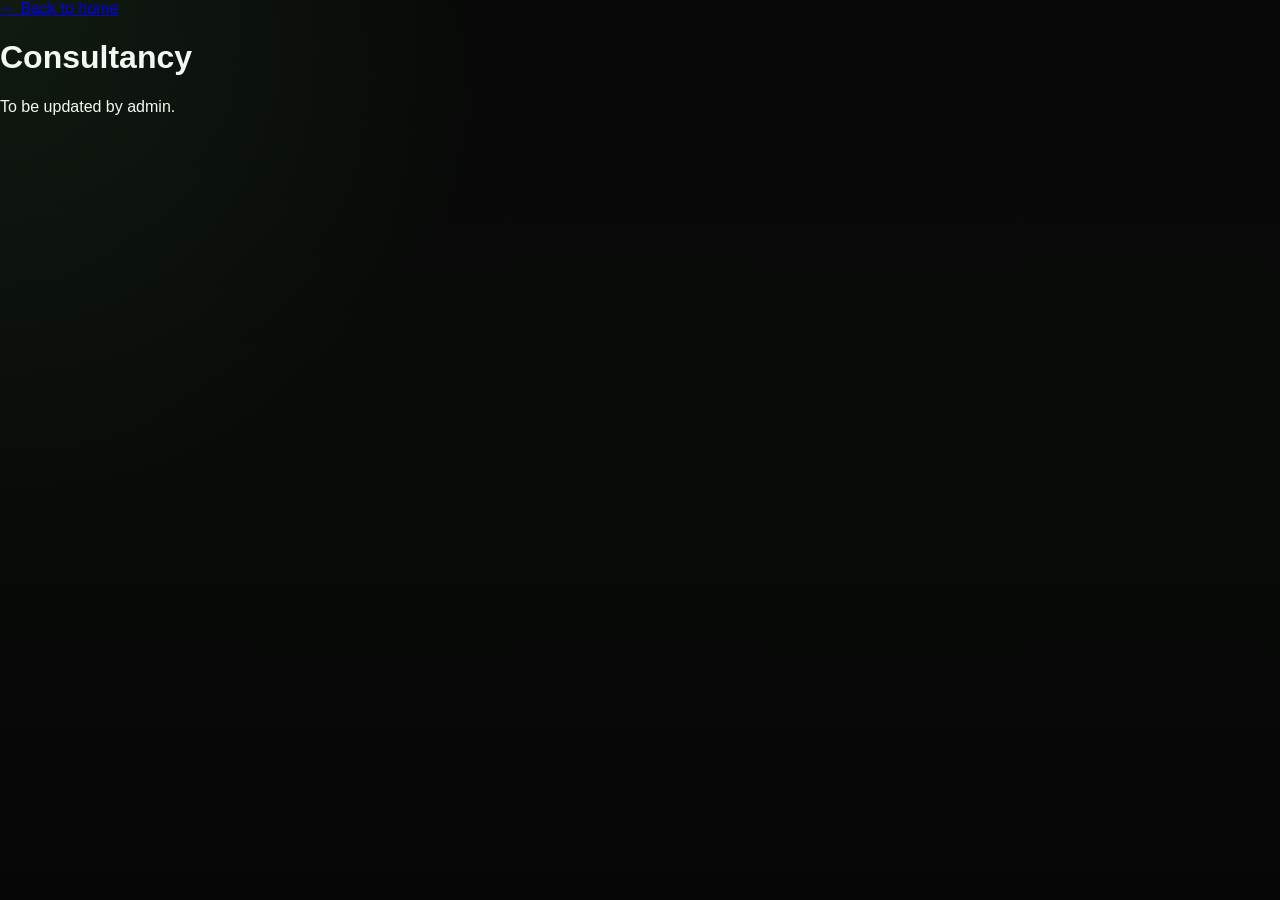
<file: consultancy.html>
<!DOCTYPE html>
<html lang="en">
  <head>
    <meta charset="UTF-8" />
    <title>Consultancy | Magiq Worqs</title>
    <meta name="viewport" content="width=device-width, initial-scale=1.0" />
    <link rel="stylesheet" href="styles.css" />
  </head>
  <body>
    <main class="folder-page">
      <div class="folder-page-main">
        <a class="back-link" href="index.html">← Back to home</a>
        <div class="folder-page-card">
          <h1>Consultancy</h1>
          <p>To be updated by admin.</p>
        </div>
      </div>
    </main>
  </body>
</html>
</file>
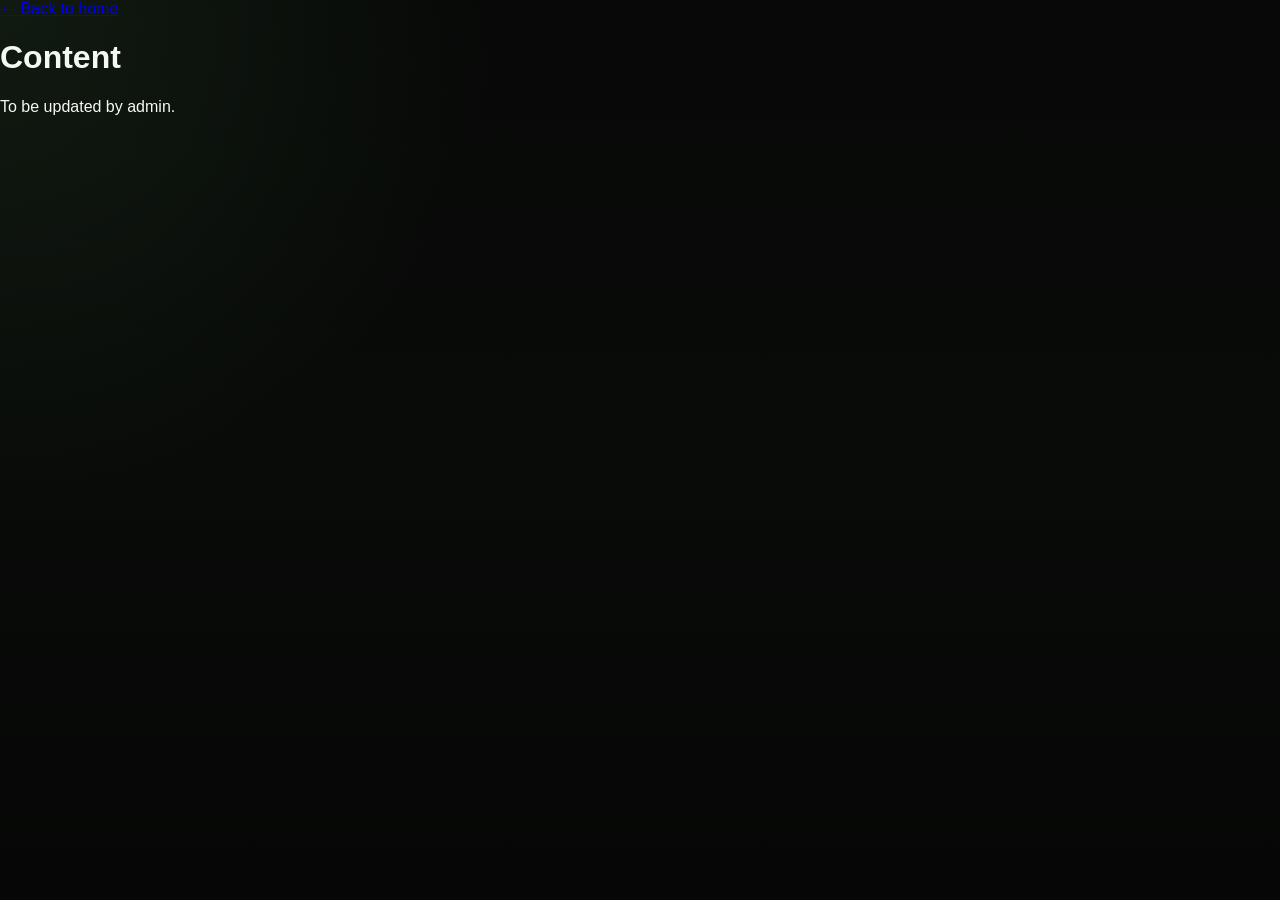
<file: content.html>
<!DOCTYPE html>
<html lang="en">
  <head>
    <meta charset="UTF-8" />
    <meta name="viewport" content="width=device-width, initial-scale=1.0" />
    <title>Content | Magiq Worqs</title>
    <link rel="stylesheet" href="styles.css" />
  </head>
  <body>
    <main class="folder-page">
      <div class="folder-page-main">
        <a class="back-link" href="index.html">← Back to home</a>
        <div class="folder-page-card">
          <h1>Content</h1>
          <p>To be updated by admin.</p>
        </div>
      </div>
    </main>
  </body>
</html>
</file>
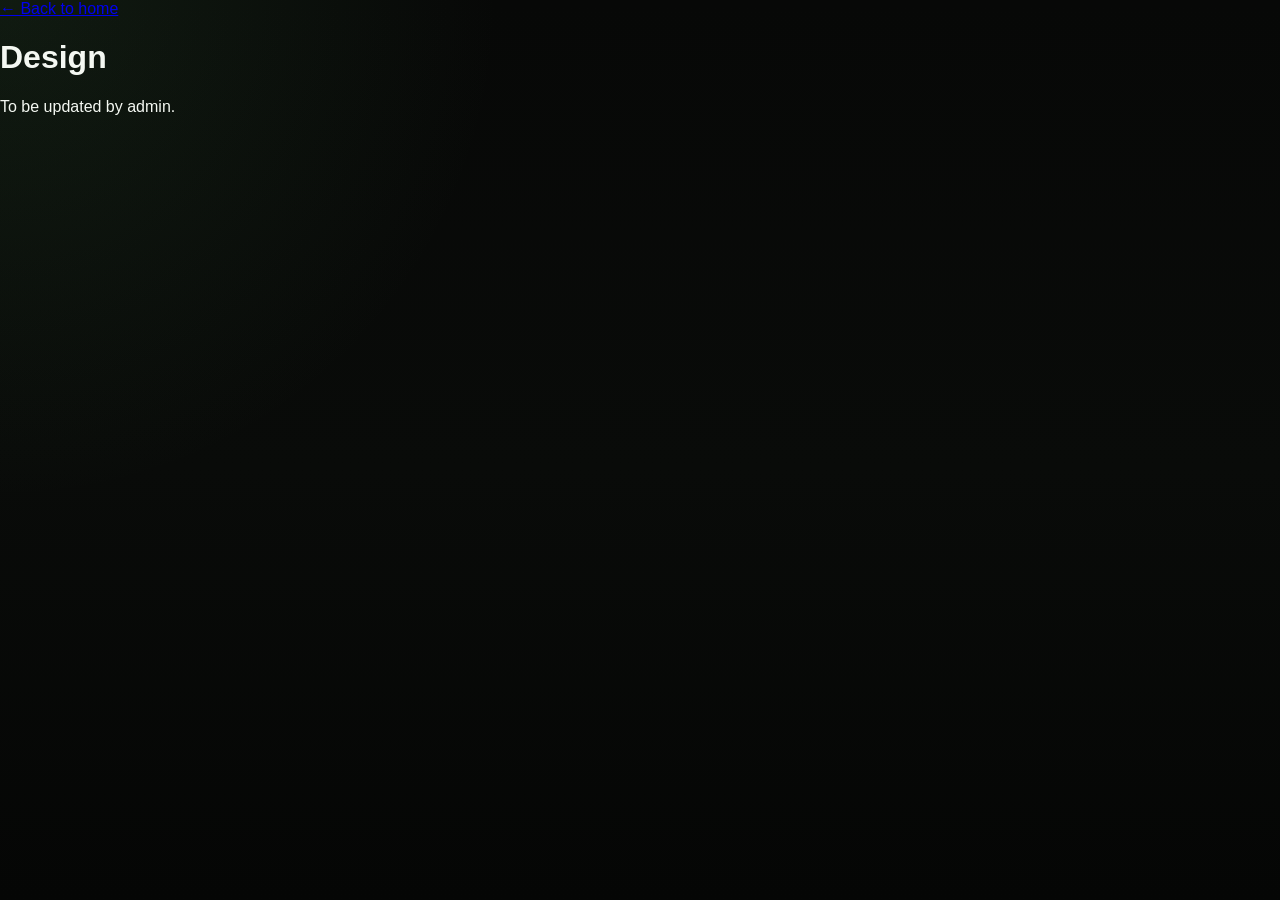
<file: design.html>
<!DOCTYPE html>
<html lang="en">
  <head>
    <meta charset="UTF-8" />
    <title>Design | Magiq Worqs</title>
    <meta name="viewport" content="width=device-width, initial-scale=1.0" />
    <link rel="stylesheet" href="styles.css" />
  </head>
  <body>
    <main class="folder-page">
      <div class="folder-page-main">
        <a class="back-link" href="index.html">← Back to home</a>
        <div class="folder-page-card">
          <h1>Design</h1>
          <p>To be updated by admin.</p>
        </div>
      </div>
    </main>
  </body>
</html>
</file>
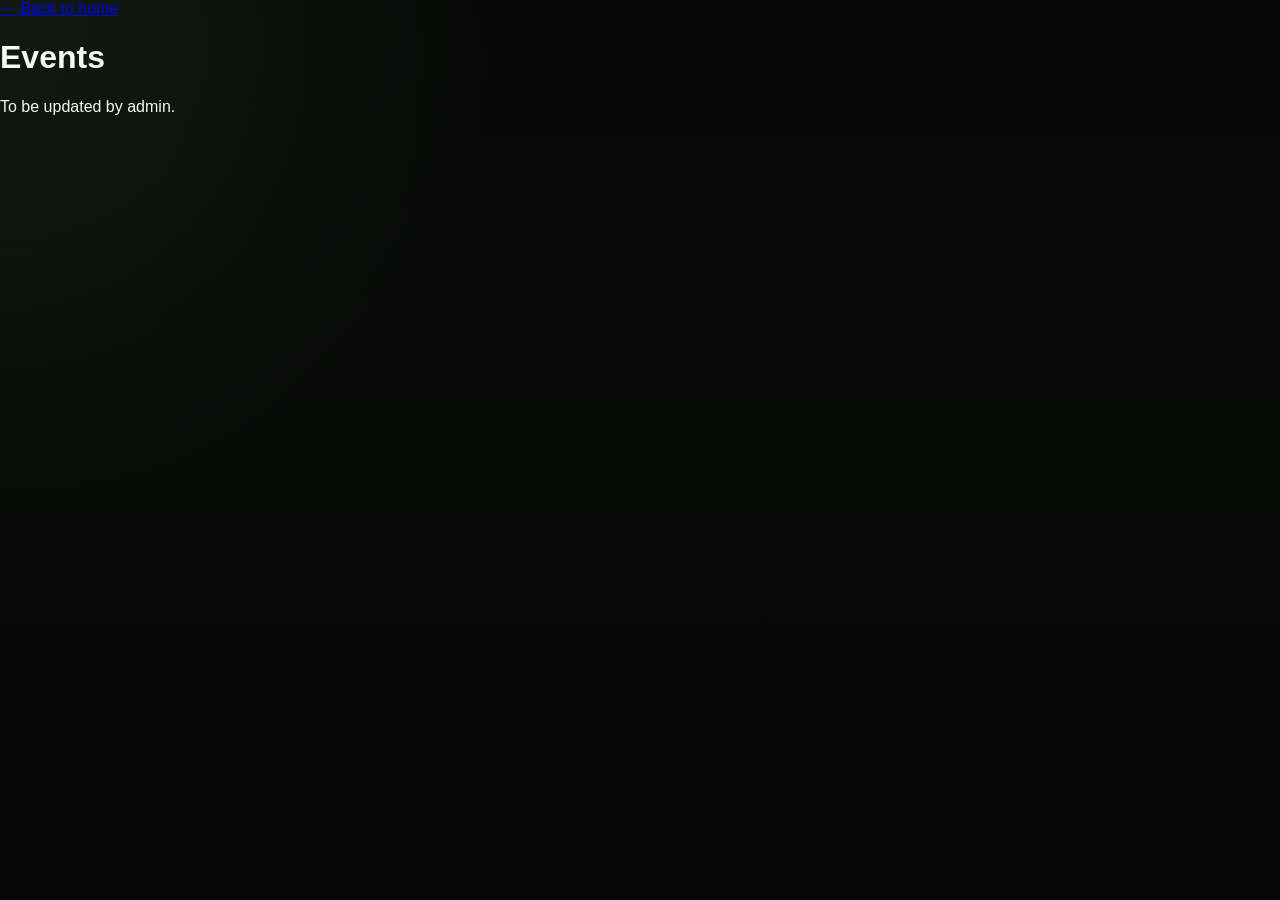
<file: events.html>
<!DOCTYPE html>
<html lang="en">
  <head>
    <meta charset="UTF-8" />
    <meta name="viewport" content="width=device-width, initial-scale=1.0" />
    <title>Events | Magiq Worqs</title>
    <link rel="stylesheet" href="styles.css" />
  </head>
  <body>
    <main class="folder-page">
      <div class="folder-page-main">
        <a class="back-link" href="index.html">← Back to home</a>
        <div class="folder-page-card">
          <h1>Events</h1>
          <p>To be updated by admin.</p>
        </div>
      </div>
    </main>
  </body>
</html>
</file>
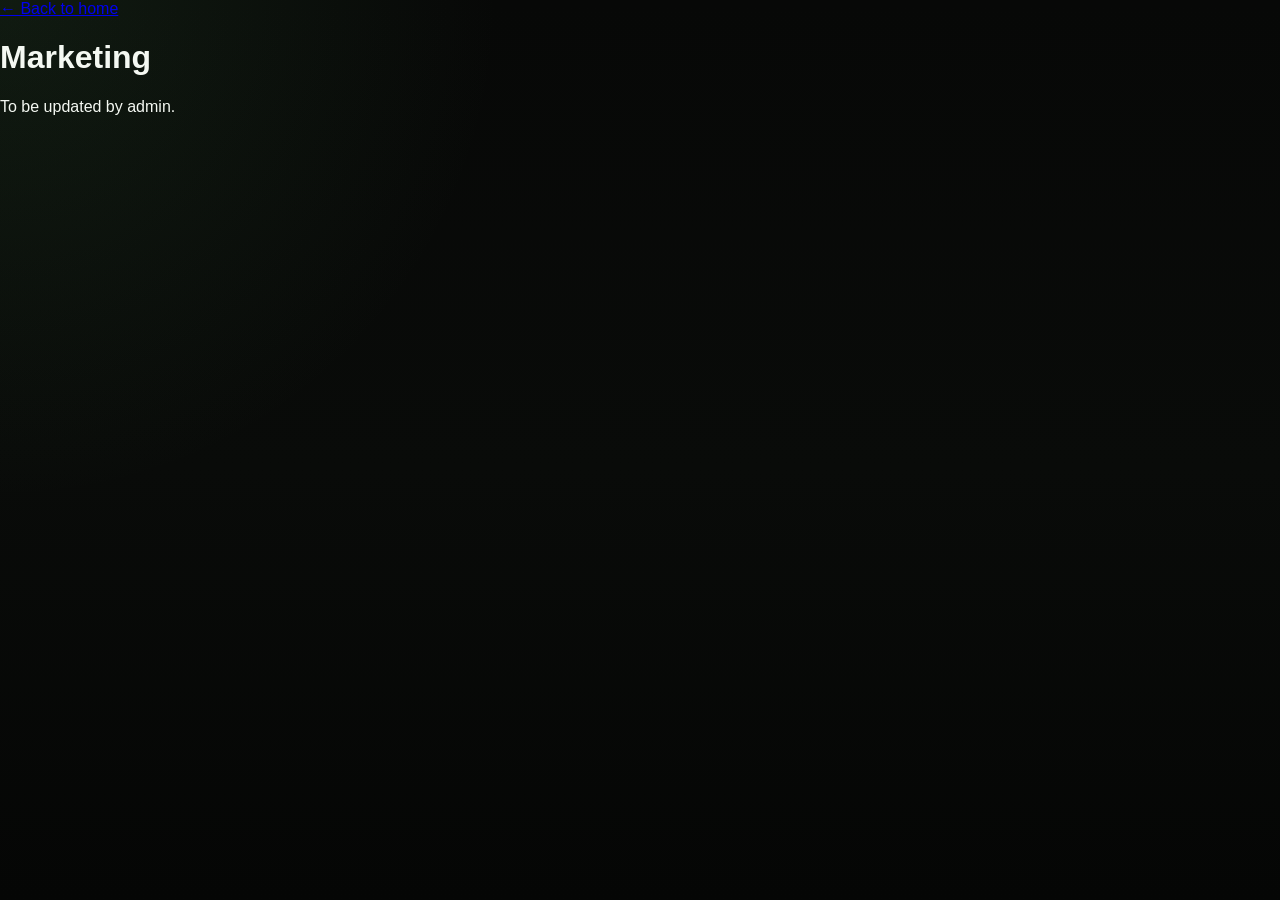
<file: marketing.html>
<!DOCTYPE html>
<html lang="en">
  <head>
    <meta charset="UTF-8" />
    <title>Marketing | Magiq Worqs</title>
    <meta name="viewport" content="width=device-width, initial-scale=1.0" />
    <link rel="stylesheet" href="styles.css" />
  </head>
  <body>
    <main class="folder-page">
      <div class="folder-page-main">
        <a class="back-link" href="index.html">← Back to home</a>
        <div class="folder-page-card">
          <h1>Marketing</h1>
          <p>To be updated by admin.</p>
        </div>
      </div>
    </main>
  </body>
</html>
</file>
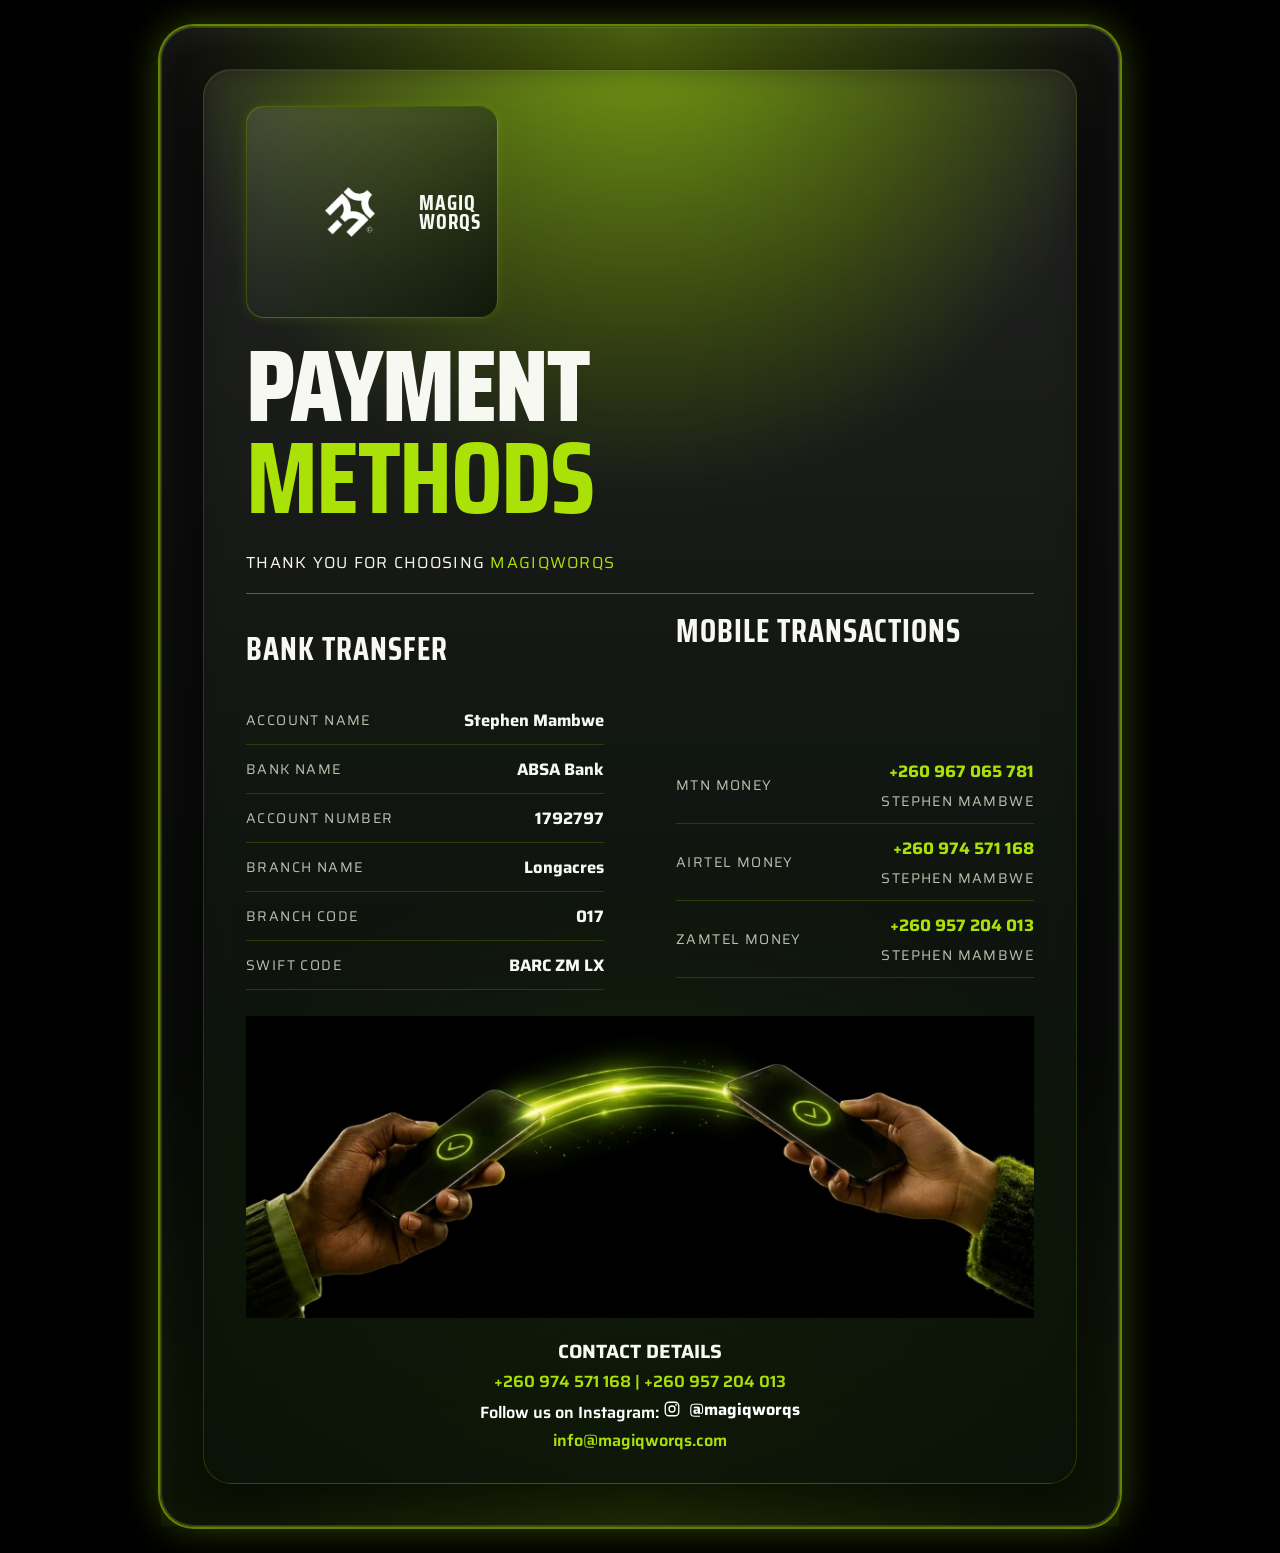
<file: payment.html>
<!DOCTYPE html>
<html lang="en">
  <head>
    <meta charset="UTF-8" />
    <meta name="viewport" content="width=device-width, initial-scale=1.0" />
    <title>Magiq Worqs — Payment Methods</title>
    <link rel="preconnect" href="https://fonts.googleapis.com" />
    <link rel="preconnect" href="https://fonts.gstatic.com" crossorigin />
    <link
      href="https://fonts.googleapis.com/css2?family=Saira:wght@300;400;500;600;700;800&family=Saira+Condensed:wght@400;500;600;700;800&display=swap"
      rel="stylesheet"
    />
    <link rel="stylesheet" href="payment.css" />
  </head>
  <body>
    <main class="payment-shell">
      <div class="payment-frame">
        <div class="panel-glow"></div>

        <div class="payment-card">
          <div class="brand-bar">
            <div class="brand-chip">
              <img src="Magiq%20Worqs%20Logo%203.png" alt="Magiq Worqs" class="brand-logo" />
              <div>
                <div class="brand-text">MAGIQ</div>
                <div class="brand-text">WORQS</div>
              </div>
            </div>
          </div>

          <h1 class="payment-title">
            <span>PAYMENT</span>
            <strong>METHODS</strong>
          </h1>

          <p class="thank-you">THANK YOU FOR CHOOSING <em>MAGIQWORQS</em></p>

          <div class="payment-grid">
            <section class="payment-col bank-col">
              <h2>BANK TRANSFER</h2>
              <div class="payment-row">
                <span>ACCOUNT NAME</span>
                <strong>Stephen Mambwe</strong>
              </div>
              <div class="payment-row">
                <span>BANK NAME</span>
                <strong>ABSA Bank</strong>
              </div>
              <div class="payment-row">
                <span>ACCOUNT NUMBER</span>
                <strong>1792797</strong>
              </div>
              <div class="payment-row">
                <span>BRANCH NAME</span>
                <strong>Longacres</strong>
              </div>
              <div class="payment-row">
                <span>BRANCH CODE</span>
                <strong>017</strong>
              </div>
              <div class="payment-row">
                <span>SWIFT CODE</span>
                <strong>BARC ZM LX</strong>
              </div>
            </section>

            <section class="payment-col mobile-col">
              <h2>MOBILE TRANSACTIONS</h2>
              <div class="payment-row placeholder-row"></div>
              <div class="payment-row placeholder-row"></div>
              <div class="payment-row placeholder-row"></div>
              <div class="payment-row">
                <span>MTN MONEY</span>
                <div class="mobile-number-stack">
                  <strong>+260 967 065 781</strong>
                  <span class="mobile-holder-name">Stephen Mambwe</span>
                </div>
              </div>
              <div class="payment-row">
                <span>AIRTEL MONEY</span>
                <div class="mobile-number-stack">
                  <strong>+260 974 571 168</strong>
                  <span class="mobile-holder-name">Stephen Mambwe</span>
                </div>
              </div>
              <div class="payment-row">
                <span>ZAMTEL MONEY</span>
                <div class="mobile-number-stack">
                  <strong>+260 957 204 013</strong>
                  <span class="mobile-holder-name">Stephen Mambwe</span>
                </div>
              </div>
            </section>
          </div>

          <div class="payment-hands-wrap">
            <img src="payment%20hands.png" alt="Payment hands illustration" class="payment-hands-image" />
          </div>

          <div class="contact-details">
            <p>CONTACT DETAILS</p>
            <p>+260 974 571 168 | +260 957 204 013</p>
            <p>
              <span>Follow us on Instagram:</span>
              <a href="https://instagram.com/magiqworqs" target="_blank" rel="noreferrer" class="social-link">
                <svg viewBox="0 0 24 24" aria-hidden="true" class="social-icon">
                  <rect x="3" y="3" width="18" height="18" rx="5" fill="none" stroke="currentColor" stroke-width="1.8"></rect>
                  <circle cx="12" cy="12" r="4" fill="none" stroke="currentColor" stroke-width="1.8"></circle>
                  <circle cx="17.4" cy="6.6" r="1.2" fill="currentColor"></circle>
                </svg>
                <span>@magiqworqs</span>
              </a>
            </p>
            <p>info@magiqworqs.com</p>
          </div>
        </div>
      </div>
    </main>
  </body>
</html>
</file>
<file: styles.css>
:root {
  --bg: #070807;
  --panel: #0d120f;
  --panel-2: #101410;
  --text: #f4f8f2;
  --muted: #9dad9a;
  --accent: #aae107;
  --accent-2: #2f8a48;
  --line: rgba(170, 225, 7, 0.18);
  --shadow: 0 20px 70px rgba(0, 0, 0, 0.48);
}

* {
  box-sizing: border-box;
}

html {
  scroll-behavior: smooth;
  scroll-padding-top: 96px;
}

body {
  margin: 0;
  font-family: 'Saira', sans-serif;
  background:
    radial-gradient(circle at top left, rgba(85, 162, 91, 0.12), transparent 32%),
    linear-gradient(180deg, #070807 0%, #090b09 52%, #050605 100%);
  color: var(--text);
  min-height: 100vh;
}

body {
  overflow-x: hidden;
}

body.intro-active {
  overflow: hidden;
}

body.intro-active .site-header,
body.intro-active main {
  opacity: 0;
  pointer-events: none;
}

body:not(.intro-active) .site-header,
body:not(.intro-active) main {
  opacity: 1;
  pointer-events: auto;
  transition: opacity 0.35s ease;
}

.site-intro {
  position: fixed;
  inset: 0;
  z-index: 60;
  display: grid;
  place-items: center;
  overflow: hidden;
  min-height: 100dvh;
  min-height: 100svh;
  background: #000;
  will-change: opacity;
}

body:not(.intro-active) .site-intro {
  opacity: 0;
  visibility: hidden;
  pointer-events: none;
  transition: opacity 0.35s ease, visibility 0.35s ease;
}

.intro-stage {
  position: relative;
  width: 100vw;
  height: 100dvh;
  max-width: 100vw;
  max-height: 100dvh;
  display: grid;
  place-items: center;
  overflow: hidden;
  background: #000;
}

.intro-video {
  width: 100%;
  height: 100%;
  object-fit: cover;
  object-position: center;
  background: #000;
  display: block;
  background-size: cover;
  background-position: center;
  transform: translateZ(0);
}

.noise {
  position: fixed;
  inset: 0;
  pointer-events: none;
  opacity: 0.06;
  background-image:
    linear-gradient(rgba(255, 255, 255, 0.035) 1px, transparent 1px),
    linear-gradient(90deg, rgba(255, 255, 255, 0.035) 1px, transparent 1px);
  background-size: 24px 24px;
  mask-image: radial-gradient(circle at center, black 62%, transparent 100%);
}

.container {
  width: min(1120px, calc(100vw - 40px));
  margin: 0 auto;
}

.site-header {
  position: sticky;
  top: 0;
  z-index: 20;
  backdrop-filter: blur(16px);
  background: rgba(9, 16, 10, 0.58);
  border-bottom: 1px solid rgba(220, 255, 219, 0.2);
  box-shadow: 0 12px 34px rgba(0, 0, 0, 0.25);
}

.nav-wrap,
.footer-grid,
.hero-grid,
.process-wrap,
.services-grid,
.work-grid {
  display: grid;
}

.nav-wrap {
  grid-template-columns: 1fr auto;
  align-items: center;
  padding: 18px 0;
}

.brand {
  display: inline-flex;
  align-items: center;
  gap: 0;
  color: var(--text);
  text-decoration: none;
  text-transform: uppercase;
}

.brand-mark {
  width: 148px;
  height: 148px;
  object-fit: contain;
  filter: brightness(0) invert(1) drop-shadow(0 0 14px rgba(124, 255, 135, 0.5));
}

.brand-name {
  font-family: 'Saira Condensed', sans-serif;
  font-size: 1.95rem;
  font-weight: 700;
  letter-spacing: 0.09em;
  margin-left: -24px;
}

.top-nav {
  display: flex;
  gap: 24px;
}

.top-nav a,
.mobile-nav a {
  text-decoration: none;
  color: var(--muted);
  font-family: 'Saira', sans-serif;
  font-size: 0.95rem;
  font-weight: 500;
}

.mobile-menu-toggle {
  display: none;
  align-items: center;
  justify-content: center;
  flex-direction: column;
  gap: 4px;
  width: 46px;
  height: 46px;
  border: 1px solid rgba(170, 225, 7, 0.2);
  border-radius: 999px;
  background: rgba(12, 21, 13, 0.72);
  color: var(--text);
  cursor: pointer;
}

.mobile-menu-toggle span {
  display: block;
  width: 18px;
  height: 2px;
  border-radius: 999px;
  background: currentColor;
}

.mobile-nav {
  display: none;
  border-top: 1px solid rgba(170, 225, 7, 0.16);
  background: linear-gradient(180deg, rgba(9, 16, 10, 0.98), rgba(5, 10, 6, 0.98));
  box-shadow: inset 0 1px 0 rgba(255, 255, 255, 0.04);
}

.mobile-nav-inner {
  display: grid;
  gap: 10px;
  padding: 16px 0 20px;
}

.mobile-nav a {
  color: var(--text);
  font-size: 0.98rem;
  padding: 8px 0;
  border-bottom: 1px solid rgba(170, 225, 7, 0.12);
}

.mobile-nav a:last-child {
  border-bottom: 0;
}

.mobile-nav.is-open {
  display: block;
}

.section,
.hero {
  padding: 84px 0;
}

.hero {
  padding-top: 28px;
}

.poster-frame {
  display: block;
}

.poster-art {
  position: relative;
  min-height: 760px;
  overflow: hidden;
  border: 1px solid rgba(124, 255, 135, 0.2);
  background-color: #041006;
  background-image:
    linear-gradient(90deg, rgba(0, 0, 0, 0.24) 0%, rgba(0, 0, 0, 0.08) 42%, rgba(0, 0, 0, 0.2) 100%),
    radial-gradient(circle at 20% 30%, rgba(170, 225, 7, 0.16), transparent 14%),
    radial-gradient(circle at 62% 50%, rgba(170, 225, 7, 0.12), transparent 18%),
    url('Cover Image.png');
  background-position: center;
  background-size: cover;
  background-repeat: no-repeat;
  box-shadow: var(--shadow);
}

.poster-art::before {
  content: '';
  position: absolute;
  inset: 0;
  pointer-events: none;
  background:
    linear-gradient(90deg, rgba(0, 0, 0, 0.32) 0%, rgba(0, 0, 0, 0.08) 44%, rgba(0, 0, 0, 0.2) 100%),
    radial-gradient(circle at top left, rgba(170, 225, 7, 0.16), transparent 30%),
    radial-gradient(circle at bottom right, rgba(170, 225, 7, 0.1), transparent 28%);
}

.poster-copy,
.poster-logo-block,
.poster-badge {
  position: relative;
  z-index: 1;
}


.poster-copy {
  position: absolute;
  left: 46px;
  top: 66px;
  max-width: 680px;
}

.eyebrow {
  margin: 0 0 18px;
  color: var(--accent);
  font-family: 'Saira', sans-serif;
  font-size: 0.78rem;
  font-weight: 700;
  letter-spacing: 0.22em;
}

.poster-copy h1,
.section-heading h2,
.site-footer h2 {
  margin: 0;
  font-family: 'Saira Condensed', sans-serif;
  font-weight: 700;
}

.poster-copy h1 {
  font-size: clamp(3.2rem, 5vw, 6rem);
  line-height: 0.94;
  max-width: 700px;
  text-transform: none;
}

.accent {
  color: var(--accent);
  font-family: 'Saira', sans-serif;
  font-style: italic;
  font-weight: 600;
  text-shadow: 0 0 18px rgba(170, 225, 7, 0.45);
}

.lede {
  max-width: 600px;
  color: var(--muted);
  font-family: 'Saira', sans-serif;
  font-size: 1.08rem;
  font-weight: 400;
  line-height: 1.8;
  margin: 22px 0 32px;
}

.hero-actions {
  display: flex;
  flex-wrap: wrap;
  gap: 14px;
  position: absolute;
  z-index: 2;
  bottom: 110px;
  left: 46px;
  max-width: calc(100% - 360px);
  align-items: center;
}

.btn {
  display: inline-flex;
  align-items: center;
  justify-content: center;
  text-decoration: none;
  padding: 12px 22px;
  border-radius: 999px;
  font-weight: 600;
  letter-spacing: 0.02em;
  line-height: 1;
  transition: transform 0.2s ease, box-shadow 0.2s ease, border-color 0.2s ease;
  white-space: nowrap;
}

.btn:hover {
  transform: translateY(-1px);
}

.btn-primary {
  background: linear-gradient(135deg, var(--accent), #94ff9f);
  color: #041004;
  box-shadow: 0 0 22px rgba(170, 225, 7, 0.3);
}

.btn-primary:hover {
  box-shadow: 0 0 28px rgba(170, 225, 7, 0.4);
}

.btn-secondary {
  border: 1px solid rgba(170, 225, 7, 0.28);
  color: var(--text);
  background: rgba(124, 255, 135, 0.08);
}

.btn-secondary:hover {
  border-color: rgba(170, 225, 7, 0.48);
  box-shadow: 0 0 16px rgba(170, 225, 7, 0.16);
}

.poster-logo-block {
  position: absolute;
  right: 40px;
  bottom: 34px;
}

.poster-logo {
  width: 260px;
  filter: drop-shadow(0 0 20px rgba(124, 255, 135, 0.45));
}

.poster-badge {
  position: absolute;
  left: 46px;
  bottom: 38px;
  padding: 14px 18px;
  background: rgba(0, 0, 0, 0.32);
  border: 1px solid rgba(124, 255, 135, 0.28);
  color: var(--text);
}

.poster-badge span {
  font-weight: 700;
  letter-spacing: 0.06em;
}

.niche-section {
  padding-top: 64px;
  padding-bottom: 56px;
}

.niche-wrap {
  display: block;
}

.niche-header {
  display: flex;
  align-items: center;
  gap: 0;
  margin-bottom: 36px;
}

.niche-logo {
  width: 168px;
  height: 168px;
  object-fit: contain;
  filter: brightness(0) invert(1);
}

.niche-brand {
  font-family: 'Saira Condensed', sans-serif;
  font-size: 2.1rem;
  font-weight: 700;
  letter-spacing: 0.08em;
  color: var(--text);
  margin-left: -26px;
}

.niche-title {
  margin: 0 0 42px;
  color: #f2f2f2;
  font-family: 'Space Grotesk', sans-serif;
  font-size: clamp(4rem, 8vw, 7rem);
  line-height: 0.94;
  font-weight: 700;
}

.folder-grid {
  display: grid;
  grid-template-columns: repeat(3, minmax(180px, 1fr));
  gap: 34px 40px;
  max-width: 900px;
}

.folder-item {
  display: grid;
  justify-items: center;
  text-align: center;
  animation: folder-bob 4.6s ease-in-out infinite;
}

.folder-item:nth-child(2n) {
  animation-delay: 0.45s;
}

.folder-item:nth-child(3n) {
  animation-delay: 0.9s;
}

.folder {
  position: relative;
  width: 180px;
  height: 120px;
  border-radius: 18px 18px 14px 14px;
  box-shadow: inset 0 -8px 0 rgba(0, 0, 0, 0.08);
  transition: transform 260ms ease, box-shadow 260ms ease;
}

.folder-item:hover .folder {
  transform: translateY(-8px) rotate(-1.2deg);
  box-shadow: inset 0 -8px 0 rgba(0, 0, 0, 0.08), 0 12px 24px rgba(124, 255, 135, 0.18);
}

.folder::before {
  content: '';
  position: absolute;
  left: 0;
  top: -18px;
  width: 72px;
  height: 28px;
  border-radius: 14px 14px 0 0;
  background: inherit;
}

.folder::after {
  content: '';
  position: absolute;
  left: 0;
  right: 0;
  top: 0;
  bottom: 0;
  border-radius: 18px 18px 14px 14px;
  background: linear-gradient(180deg, rgba(255, 255, 255, 0.14), transparent 52%);
}

.folder-white {
  background: #ececec;
}

.folder-green {
  background: #9fff2f;
}

.folder-label {
  margin-top: 18px;
  color: #f4f4f4;
  font-size: 1.25rem;
  font-weight: 600;
}

.mission-section {
  padding-top: 36px;
}

.mission-block {
  border-top: 1px solid rgba(124, 255, 135, 0.24);
  border-bottom: 1px solid rgba(124, 255, 135, 0.24);
  padding: 22px 0;
  background: linear-gradient(135deg, rgba(214, 255, 216, 0.055), rgba(12, 27, 14, 0.28));
  box-shadow: inset 0 1px 0 rgba(255, 255, 255, 0.07);
  backdrop-filter: blur(12px);
  -webkit-backdrop-filter: blur(12px);
}

.mission-row {
  display: grid;
  grid-template-columns: 110px 1fr;
  gap: 28px;
  align-items: start;
  padding: 34px 0;
  border-top: 1px solid rgba(124, 255, 135, 0.24);
}

.mission-row:first-child {
  border-top: 0;
}

.mission-icon {
  color: var(--accent);
  text-align: center;
  text-shadow: 0 0 18px rgba(124, 255, 135, 0.4);
}

.mission-icon svg {
  width: 82px;
  height: 82px;
  display: block;
  margin: 0 auto;
  color: var(--accent);
  filter: drop-shadow(0 0 14px rgba(170, 225, 7, 0.5));
}

.mission-copy {
  max-width: 880px;
}

.mission-label {
  color: var(--text);
  font-size: clamp(1.9rem, 3.4vw, 3.6rem);
  font-weight: 300;
  line-height: 1;
  font-family: 'Space Grotesk', sans-serif;
}

.mission-copy h2 {
  margin: 0 0 16px;
  color: var(--text);
  font-size: clamp(3.7rem, 7vw, 7.2rem);
  line-height: 0.9;
  font-family: 'Space Grotesk', sans-serif;
}

.mission-copy p {
  margin: 0;
  max-width: 760px;
  color: var(--muted);
  font-size: 1.04rem;
  line-height: 1.8;
}

.values-row .mission-copy p {
  max-width: 860px;
}

.story-section {
  padding-top: 28px;
}

.story-wrap {
  border-top: 1px solid rgba(124, 255, 135, 0.24);
  padding-top: 20px;
  padding-inline: 24px;
  border-inline: 1px solid rgba(219, 255, 221, 0.12);
  border-radius: 20px;
  background: linear-gradient(135deg, rgba(225, 255, 225, 0.055), rgba(11, 25, 13, 0.3));
  box-shadow: inset 0 1px 0 rgba(255, 255, 255, 0.07);
  backdrop-filter: blur(12px);
  -webkit-backdrop-filter: blur(12px);
}

.story-topline {
  display: flex;
  align-items: center;
  gap: 0;
  margin-bottom: 26px;
}

.story-logo {
  width: 136px;
  height: 136px;
  object-fit: contain;
  filter: brightness(0) invert(1);
}

.story-brand {
  font-family: 'Saira Condensed', sans-serif;
  font-size: 1.95rem;
  letter-spacing: 0.08em;
  font-weight: 700;
  color: var(--text);
  margin-left: -16px;
}

.about-heading {
  margin-bottom: 30px;
}

.about-heading h2 {
  margin: 0;
  color: #f5f5f5;
  font-family: 'Saira Condensed', sans-serif;
  font-size: clamp(3.6rem, 6vw, 6.4rem);
  line-height: 0.94;
  font-weight: 700;
}

.story-copy {
  max-width: 980px;
}

.story-copy p {
  margin: 0 0 26px;
  color: var(--text);
  font-family: 'Saira', sans-serif;
  font-size: clamp(1.02rem, 1.5vw, 1.22rem);
  line-height: 1.8;
}

.iconography-section {
  padding-top: 24px;
}

.iconography-wrap {
  border-top: 1px solid rgba(124, 255, 135, 0.24);
  border-bottom: 1px solid rgba(124, 255, 135, 0.24);
  padding: 24px 0 12px;
  background: linear-gradient(135deg, rgba(218, 255, 220, 0.05), rgba(10, 24, 12, 0.26));
  box-shadow: inset 0 1px 0 rgba(255, 255, 255, 0.07);
  backdrop-filter: blur(12px);
  -webkit-backdrop-filter: blur(12px);
}

.iconography-header {
  display: flex;
  align-items: center;
  gap: 0;
  margin-bottom: 30px;
}

.iconography-logo {
  width: 104px;
  height: 104px;
  object-fit: contain;
  filter: brightness(0) invert(1);
}

.iconography-header h2 {
  margin: 0;
  margin-left: -8px;
  font-family: 'Saira Condensed', sans-serif;
  font-size: clamp(3rem, 6vw, 5.5rem);
  line-height: 1;
  font-weight: 700;
}

.iconography-grid {
  display: grid;
  grid-template-columns: repeat(2, 1fr);
  gap: 18px 40px;
}

.icon-card {
  display: grid;
  grid-template-columns: 120px 1fr;
  align-items: center;
  gap: 22px;
  min-height: 160px;
  padding: 20px 0;
  border-top: 1px solid rgba(124, 255, 135, 0.24);
  animation: icon-card-rise 5.8s ease-in-out infinite;
}

.icon-card:nth-child(2n) {
  animation-delay: 0.5s;
}

.icon-card:nth-child(3n) {
  animation-delay: 1s;
}

.growth-card {
  grid-column: span 1;
}

.icon-visual {
  display: grid;
  place-items: center;
}

.icon-visual svg {
  width: 92px;
  height: 92px;
  color: var(--accent);
  stroke: currentColor;
  fill: none;
  filter: drop-shadow(0 0 12px rgba(124, 255, 135, 0.45));
  animation: icon-icon-pulse 3.2s ease-in-out infinite;
}

.icon-copy span {
  display: block;
  margin-bottom: 8px;
  color: var(--accent);
  font-size: 1.1rem;
  font-weight: 800;
  letter-spacing: 0.08em;
}

.icon-copy p {
  margin: 0;
  color: var(--text);
  font-size: clamp(1.15rem, 2vw, 1.8rem);
  line-height: 1.3;
}

.section-heading {
  margin-bottom: 32px;
}

.section-heading h2,
.site-footer h2 {
  font-size: clamp(1.9rem, 3vw, 3rem);
  line-height: 1.18;
}

.services-grid {
  grid-template-columns: repeat(3, minmax(0, 1fr));
  gap: 18px;
}

.service-card,
.process-step,
.work-tile {
  border: 1px solid rgba(222, 255, 222, 0.22);
  background:
    linear-gradient(135deg, rgba(235, 255, 235, 0.12), transparent 38%),
    rgba(14, 25, 16, 0.52);
  box-shadow: inset 0 1px 0 rgba(255, 255, 255, 0.1), 0 18px 42px rgba(0, 0, 0, 0.22);
  backdrop-filter: blur(16px) saturate(130%);
  -webkit-backdrop-filter: blur(16px) saturate(130%);
}

.service-card:hover,
.process-step:hover,
.work-tile:hover {
  border-color: rgba(160, 255, 169, 0.58);
  box-shadow: inset 0 1px 0 rgba(255, 255, 255, 0.18), 0 18px 45px rgba(92, 255, 113, 0.12);
  transform: translateY(-4px);
}

.service-card,
.process-step,
.work-tile {
  transition: transform 0.25s ease, border-color 0.25s ease, box-shadow 0.25s ease;
}

.service-card,
.process-step {
  padding: 24px;
}

.service-index {
  display: inline-block;
  color: var(--accent);
  margin-bottom: 18px;
}

.service-card h3,
.process-step h3,
.tile-copy h3 {
  margin: 0 0 12px;
  font-family: 'Saira', sans-serif;
  font-weight: 700;
}

.service-card p,
.process-step p,
.tile-copy span {
  color: var(--muted);
  line-height: 1.7;
}

.alt-section {
  background: linear-gradient(135deg, rgba(124, 255, 135, 0.055), rgba(255, 255, 255, 0.018));
}

.rates-section {
  position: relative;
  overflow: hidden;
}

.rates-section::before {
  content: '';
  position: absolute;
  width: 540px;
  height: 540px;
  right: -180px;
  top: 8%;
  border-radius: 50%;
  background: radial-gradient(circle, rgba(124, 255, 135, 0.16), transparent 68%);
  pointer-events: none;
  animation: ambient-drift 8s ease-in-out infinite alternate;
}

.rates-section .container {
  position: relative;
}

.rate-board {
  position: relative;
  max-width: 1160px;
  margin: 0 auto;
  font-family: 'Saira', sans-serif;
}

.rate-glass-panel {
  position: relative;
  padding: 36px 58px 48px;
  overflow: hidden;
  border: 3px solid rgba(230, 255, 226, 0.84);
  border-radius: 54px;
  background:
    radial-gradient(circle at 92% 13%, rgba(163, 255, 108, 0.2), transparent 23%),
    linear-gradient(140deg, rgba(232, 255, 225, 0.15), rgba(15, 31, 14, 0.78) 40%, rgba(22, 44, 17, 0.64));
  box-shadow:
    inset 0 2px 2px rgba(255, 255, 255, 0.46),
    inset 0 0 42px rgba(172, 255, 103, 0.18),
    0 0 0 1px rgba(124, 255, 135, 0.35),
    0 0 26px rgba(201, 255, 147, 0.42),
    0 26px 70px rgba(0, 0, 0, 0.56);
  backdrop-filter: blur(20px) saturate(140%);
  -webkit-backdrop-filter: blur(20px) saturate(140%);
}

.rate-glass-panel::before {
  content: '';
  position: absolute;
  inset: 0;
  z-index: 1;
  pointer-events: none;
  border-radius: inherit;
  background: linear-gradient(115deg, rgba(255, 255, 255, 0.18), transparent 20%, transparent 72%, rgba(184, 255, 187, 0.12));
}

.rate-poster-header {
  display: grid;
  grid-template-columns: 230px 1fr;
  gap: 72px;
  align-items: center;
  margin: 0 6px 58px;
}

.rate-logo-box {
  display: grid;
  place-items: center;
  width: 230px;
  height: 152px;
  border: 1px dashed rgba(173, 255, 0, 0.72);
  border-radius: 20px;
  background: rgba(9, 13, 8, 0.62);
}

.rate-logo-box img {
  width: 178px;
  max-height: 110px;
  object-fit: contain;
  filter: brightness(0) invert(1);
}

.rate-poster-header h2 {
  margin: 0;
  color: var(--text);
  font-family: 'Saira Condensed', sans-serif;
  font-size: clamp(3rem, 7.1vw, 6.7rem);
  font-weight: 400;
  line-height: 0.76;
  letter-spacing: -0.035em;
  text-transform: uppercase;
}

.rate-poster-header h2 strong { font-weight: 800; }
.rate-poster-header h2 span { color: #b1f000; font-weight: 400; white-space: nowrap; }

.rate-board-intro {
  position: relative;
  z-index: 1;
  margin-bottom: 42px;
  text-align: center;
}

.rate-board-intro p {
  margin: 8px 0 0;
  color: var(--text);
  font-family: 'Saira', sans-serif;
  font-size: clamp(1.2rem, 2.4vw, 1.9rem);
  font-weight: 400;
  letter-spacing: 0.025em;
  text-transform: uppercase;
}

.pricing-grid {
  position: relative;
  z-index: 1;
  display: grid;
  grid-template-columns: repeat(3, minmax(0, 1fr));
  gap: 30px;
}

.price-card {
  --card-accent: #aae107;
  position: relative;
  display: block;
  min-height: 390px;
  padding: 26px 30px;
  overflow: hidden;
  text-decoration: none;
  color: inherit;
  cursor: pointer;
  border: 1px solid rgba(189, 255, 173, 0.5);
  border-radius: 16px;
  background: linear-gradient(145deg, rgba(216, 255, 208, 0.15), rgba(5, 12, 6, 0.86) 42%);
  box-shadow: inset 0 1px 0 rgba(255, 255, 255, 0.24), 0 0 17px rgba(185, 255, 113, 0.48), 0 12px 24px rgba(0, 0, 0, 0.35);
  opacity: 0;
  transform: translateY(28px) scale(0.97);
  text-align: center;
  animation: rate-card-float 6s ease-in-out infinite;
}

.rate-board.is-visible .price-card {
  animation: card-enter 650ms cubic-bezier(.2, .8, .2, 1) var(--delay) both;
}

.price-card::before {
  content: '';
  position: absolute;
  inset: -1px;
  border-radius: inherit;
  background:
    radial-gradient(circle at center, rgba(170, 225, 7, 0.34), transparent 52%),
    radial-gradient(circle at top left, rgba(255, 255, 255, 0.18), transparent 54%);
  opacity: 0;
  transition: opacity 260ms ease;
  pointer-events: none;
}

.price-card::after {
  content: '';
  position: absolute;
  width: 130%;
  height: 42%;
  left: -115%;
  top: -10%;
  transform: rotate(22deg);
  background: linear-gradient(90deg, transparent, rgba(237, 255, 235, 0.28), transparent);
  transition: left 650ms ease;
  pointer-events: none;
}

.price-card > * {
  position: relative;
  z-index: 1;
}

.price-card:hover::before {
  opacity: 1;
}

.price-card:hover::after { left: 100%; }

.price-card:hover {
  border-color: var(--accent);
  box-shadow:
    inset 0 1px 0 rgba(255, 255, 255, 0.28),
    0 0 0 1px rgba(170, 225, 7, 0.45),
    0 0 28px rgba(124, 255, 135, 0.38),
    0 0 44px rgba(170, 225, 7, 0.26),
    0 14px 38px rgba(0, 0, 0, 0.4);
  transform: translateY(-7px) scale(1.015);
  transition: transform 250ms ease, border-color 250ms ease, box-shadow 250ms ease;
}

.price-card:hover .price {
  border-color: rgba(170, 225, 7, 0.68);
  box-shadow: 0 0 18px rgba(170, 225, 7, 0.28);
}

.price-card:hover .package-number {
  transform: scale(1.08) rotate(8deg);
  filter: drop-shadow(0 0 14px rgba(170, 225, 7, 0.35));
}

.price-card:nth-child(odd) {
  animation-delay: 0.3s;
}

.price-card:nth-child(even) {
  animation-delay: 0.6s;
}

.price-card.featured {
  --card-accent: #f67a0a;
  border-color: rgba(246, 122, 10, 0.8);
}

.package-number {
  position: relative;
  display: grid;
  place-items: center;
  width: 50px;
  height: 50px;
  margin: 0 auto 16px;
  color: var(--card-accent);
  font-weight: 800;
  transition: transform 240ms ease, filter 240ms ease;
}

.package-number svg {
  position: absolute;
  inset: 0;
  width: 100%;
  height: 100%;
  fill: rgba(8, 20, 8, 0.76);
  stroke: currentColor;
  stroke-width: 4;
  stroke-linejoin: round;
}

.package-number b {
  position: relative;
  z-index: 1;
  font-family: 'Saira', sans-serif;
  font-size: 1.05rem;
  line-height: 1;
}

.price-card h3 {
  margin: 0 0 20px;
  color: var(--card-accent);
  font-family: 'Montserrat', sans-serif;
  font-size: clamp(1.45rem, 2.1vw, 2rem);
  font-weight: 700;
  line-height: 0.95;
  letter-spacing: -0.05em;
  text-transform: uppercase;
}

.price-card h3 em {
  display: block;
  color: var(--text);
  font-family: 'Montserrat', sans-serif;
  font-size: 1em;
  font-style: normal;
  font-weight: 600;
  letter-spacing: inherit;
}
.price-card ul {
  display: grid;
  gap: 7px;
  margin: 0;
  padding: 0;
  color: var(--text);
  font-size: 0.95rem;
  font-weight: 500;
  line-height: 1.25;
  list-style-position: inside;
  margin-bottom: 92px;
}
.price-card li::marker { color: var(--accent); }

.price {
  position: absolute;
  right: 20px;
  bottom: 18px;
  left: 20px;
  display: flex;
  flex-direction: column;
  align-items: center;
  justify-content: center;
  gap: 5px;
  margin: 0;
  padding: 12px;
  border: 1px solid rgba(158, 255, 138, 0.33);
  border-radius: 12px;
  background: rgba(3, 9, 4, 0.44);
}
.price strong { color: var(--accent); font-family: 'Saira Condensed', sans-serif; font-size: 3.3rem; font-weight: 800; line-height: 0.8; text-align: center; }
.price span { color: var(--text); font-size: 0.75rem; font-weight: 700; line-height: 1; text-align: center; text-transform: uppercase; }
.featured .price { border-color: rgba(246, 122, 10, 0.45); }
.featured .price strong { color: #f67a0a; }

.popular-badge {
  position: absolute;
  top: 14px;
  right: 14px;
  padding: 5px 9px;
  border: 1px solid #ffbc5c;
  border-radius: 999px;
  background: rgba(255, 133, 20, 0.12);
  color: #ffd18b;
  font-size: 0.68rem;
  font-weight: 800;
  letter-spacing: 0.06em;
  text-transform: uppercase;
}

@keyframes card-enter {
  to { opacity: 1; transform: translateY(0) scale(1); }
}

@keyframes rate-card-float {
  0%, 100% { transform: translateY(0) scale(1); }
  50% { transform: translateY(-7px) scale(1.01); }
}

@keyframes folder-bob {
  0%, 100% { transform: translateY(0); }
  50% { transform: translateY(-8px); }
}

@keyframes icon-card-rise {
  0%, 100% { transform: translateY(0); }
  50% { transform: translateY(-5px); }
}

@keyframes icon-icon-pulse {
  0%, 100% { transform: scale(1); filter: drop-shadow(0 0 12px rgba(124, 255, 135, 0.45)); }
  50% { transform: scale(1.08); filter: drop-shadow(0 0 18px rgba(124, 255, 135, 0.72)); }
}

@keyframes ambient-drift {
  from { transform: translate3d(0, 0, 0) scale(0.9); opacity: 0.55; }
  to { transform: translate3d(-80px, 60px, 0) scale(1.16); opacity: 1; }
}

.work-categories {
  display: grid;
  grid-template-columns: repeat(3, minmax(0, 1fr));
  gap: 18px;
  margin-bottom: 24px;
}

.category-card {
  padding: 24px;
  border: 1px solid rgba(222, 255, 222, 0.22);
  background:
    linear-gradient(135deg, rgba(235, 255, 235, 0.12), transparent 38%),
    rgba(14, 25, 16, 0.52);
  box-shadow: inset 0 1px 0 rgba(255, 255, 255, 0.1), 0 18px 42px rgba(0, 0, 0, 0.22);
}

.category-card h3 {
  margin: 0;
  color: var(--text);
  font-family: 'Saira', sans-serif;
  font-size: 1.4rem;
  font-weight: 700;
}

.category-number {
  display: inline-block;
  margin-bottom: 12px;
  color: var(--accent);
  font-weight: 800;
  letter-spacing: 0.12em;
}

.category-visual {
  margin-top: 18px;
  height: 240px;
  overflow: hidden;
  border: 1px solid rgba(124, 255, 135, 0.18);
  background: linear-gradient(135deg, #101410, #090a09);
}

.category-visual img {
  width: 100%;
  height: 100%;
  object-fit: cover;
  object-position: center center;
  display: block;
  transition: opacity 0.6s ease, transform 0.6s ease;
}

.category-card:hover .category-visual img {
  transform: scale(1.05);
}

.work-grid {
  display: grid;
  grid-template-columns: repeat(3, minmax(0, 1fr));
  gap: 18px;
}

.work-tile {
  position: relative;
  overflow: hidden;
  isolation: isolate;
}

.magic-card::before {
  content: '';
  position: absolute;
  inset: 14px;
  border: 1px dashed rgba(171, 255, 81, 0.5);
  border-radius: 18px;
  opacity: 0;
  transform: scale(0.9);
  transition: opacity 0.35s ease, transform 0.35s ease;
  z-index: 2;
  pointer-events: none;
}

.magic-card::after {
  content: '';
  position: absolute;
  top: -16%;
  left: -18%;
  width: 160px;
  height: 160px;
  background: radial-gradient(circle, rgba(200, 255, 129, 0.45), transparent 68%);
  opacity: 0;
  transform: rotate(-8deg) scale(0.8);
  transition: opacity 0.35s ease, transform 0.35s ease;
  z-index: 1;
  pointer-events: none;
}

.magic-card:hover::before,
.magic-card:hover::after {
  opacity: 1;
  transform: scale(1) rotate(0deg);
}

.tile-mock {
  height: 300px;
  border-bottom: 1px solid rgba(124, 255, 135, 0.14);
  overflow: hidden;
  background:
    radial-gradient(circle at top left, rgba(124, 255, 135, 0.28), transparent 24%),
    linear-gradient(135deg, #141714, #090a09);
}

.tile-mock img {
  width: 100%;
  height: 100%;
  object-fit: cover;
  object-position: center center;
  display: block;
  transform: scale(1.04) rotate(-1deg);
  transition: transform 0.65s ease, filter 0.65s ease;
  filter: saturate(1.02) contrast(1.05);
}

.magic-card:hover .tile-mock img {
  transform: scale(1.14) rotate(1deg);
  object-fit: cover;
  filter: saturate(1.17) contrast(1.1) brightness(1.06);
}

.tile-copy {
  position: relative;
  padding: 18px 20px 22px;
  background:
    linear-gradient(180deg, rgba(12, 20, 12, 0.78), rgba(8, 10, 8, 0.95));
}

.tile-copy span {
  display: inline-block;
  margin-bottom: 8px;
  color: var(--accent);
  font-size: 0.82rem;
  font-weight: 800;
  letter-spacing: 0.16em;
  text-transform: uppercase;
}

.tile-copy h3 {
  position: relative;
}

.magic-card:nth-child(odd) {
  animation: wand-float 6s ease-in-out infinite;
}

.magic-card:nth-child(even) {
  animation: broom-sweep 7s ease-in-out infinite;
}

.magic-card:nth-child(3n) {
  animation-delay: 0.35s;
}

@keyframes broom-sweep {
  0%, 100% { transform: translateY(0) rotate(0deg); }
  50% { transform: translateY(-8px) rotate(0.6deg); }
}

@keyframes wand-float {
  0%, 100% { transform: translateY(0); }
  50% { transform: translateY(-10px); }
}

@media (max-width: 1024px) {
  .work-categories,
  .work-grid {
    grid-template-columns: repeat(2, minmax(0, 1fr));
  }
}

.process-grid {
  display: grid;
  grid-template-columns: repeat(3, minmax(0, 1fr));
  gap: 18px;
}

.process-step span {
  color: var(--accent);
  font-weight: 700;
}

.site-footer {
  padding: 66px 0 88px;
  border-top: 1px solid rgba(124, 255, 135, 0.12);
  background: linear-gradient(135deg, rgba(124, 255, 135, 0.07), rgba(255, 255, 255, 0.025));
  backdrop-filter: blur(12px);
  -webkit-backdrop-filter: blur(12px);
}

.footer-email {
  margin: 14px 0 0;
  color: var(--accent);
  font-weight: 700;
}

.footer-instagram {
  margin: 10px 0 0;
  color: #ffffff;
  font-weight: 600;
}

.social-link {
  display: inline-flex;
  align-items: center;
  gap: 8px;
  color: #ffffff;
  text-decoration: none;
  font-weight: 700;
}

.social-icon {
  width: 20px;
  height: 20px;
  flex: 0 0 auto;
  color: #ffffff;
}

.footer-instagram a:hover {
  color: var(--accent);
}

.footer-grid {
  grid-template-columns: 1fr auto;
  align-items: center;
  gap: 24px;
}

.reveal {
  opacity: 0;
  transform: translateY(24px);
  transition: opacity 0.7s ease, transform 0.7s ease;
}

.reveal.is-visible {
  opacity: 1;
  transform: translateY(0);
}

@media (max-width: 860px) {
  .services-grid,
  .work-categories,
  .work-grid,
  .process-grid,
  .footer-grid,
  .iconography-grid {
    grid-template-columns: 1fr;
  }

  .top-nav {
    display: none;
  }

  .mobile-menu-toggle {
    display: inline-flex;
  }

  .nav-wrap {
    grid-template-columns: 1fr auto;
    padding: 12px 0;
  }

  .mission-row {
    grid-template-columns: 1fr;
    gap: 12px;
  }

  .mission-icon {
    text-align: left;
    font-size: 3.1rem;
  }

  .mission-copy h2 {
    font-size: 3rem;
  }

  .iconography-header {
    align-items: flex-start;
    flex-direction: column;
  }

  .icon-card {
    grid-template-columns: 92px 1fr;
    gap: 12px;
  }

  .poster-art {
    min-height: 760px;
  }

  .poster-copy {
    left: 24px;
    top: 28px;
    right: 24px;
  }

  .poster-copy h1 {
    font-size: 2.75rem;
  }

  .hero-actions {
    right: 24px;
    bottom: 142px;
    left: 24px;
    max-width: none;
  }

  .poster-logo {
    width: 120px;
  }

  .poster-badge {
    left: 24px;
    bottom: 24px;
  }

  .pricing-grid {
    grid-template-columns: 1fr;
  }

  .rate-board {
    margin-inline: 0;
  }

  .rate-poster-header {
    grid-template-columns: 1fr;
    gap: 22px;
    margin: 0 0 32px;
  }

  .rate-logo-box {
    width: 170px;
    height: 112px;
  }

  .rate-logo-box img { width: 132px; }

  .rate-poster-header h2 {
    font-size: clamp(3rem, 14vw, 5.4rem);
  }

  .rate-glass-panel {
    padding: 28px 16px 24px;
    border-radius: 26px;
  }

  .rate-board-intro {
    margin-bottom: 28px;
  }

  .rate-board-intro p {
    font-size: 1.06rem;
  }

  .price-card {
    min-height: 300px;
  }
}

@media (max-width: 640px) {
  .container {
    width: min(100vw - 24px, 1120px);
  }

  .section,
  .hero {
    padding: 56px 0;
  }

  .site-header {
    border-bottom-color: rgba(220, 255, 219, 0.16);
  }

  .hero {
    padding-top: 20px;
  }

  .nav-wrap {
    padding: 14px 0;
  }

  .brand-mark {
    width: 96px;
    height: 96px;
  }

  .brand-name {
    font-size: 1.32rem;
    margin-left: -10px;
  }

  .poster-art {
    min-height: clamp(620px, 84vh, 760px);
    border-radius: 24px;
    display: flex;
    flex-direction: column;
    justify-content: space-between;
    padding-bottom: 24px;
    overflow: visible;
  }

  .poster-copy {
    position: relative;
    left: auto;
    top: auto;
    right: auto;
    padding: 28px 24px 0;
    max-width: none;
    display: grid;
    gap: 8px;
  }

  .eyebrow {
    margin-bottom: 12px;
    font-size: 0.7rem;
  }

  .poster-copy h1 {
    font-size: clamp(2.1rem, 9.2vw, 2.8rem);
  }

  .lede {
    font-size: 0.96rem;
    margin: 16px 0 20px;
  }

  .hero-actions {
    position: relative;
    left: auto;
    right: auto;
    bottom: auto;
    padding: 0 24px 20px;
    max-width: none;
    gap: 10px;
    display: flex;
    flex-wrap: wrap;
    align-items: center;
    justify-content: flex-start;
  }

  .btn {
    width: auto;
    flex: 1 1 180px;
    min-width: 0;
  }

  .poster-logo-block {
    position: relative;
    right: auto;
    bottom: auto;
    display: flex;
    justify-content: flex-start;
    padding: 0 24px 8px;
  }

  .poster-logo {
    width: 108px;
  }

  .poster-badge {
    position: relative;
    left: auto;
    bottom: auto;
    display: inline-block;
    margin: 0 24px 0;
    align-self: flex-start;
    backdrop-filter: blur(8px);
  }

  .niche-header {
    flex-direction: column;
    align-items: flex-start;
    gap: 8px;
  }

  .niche-logo {
    width: 110px;
    height: 110px;
  }

  .niche-brand {
    margin-left: 0;
    font-size: 1.3rem;
  }

  .niche-title {
    font-size: clamp(2.7rem, 11vw, 3.6rem);
    margin-bottom: 28px;
  }

  .folder-grid {
    grid-template-columns: repeat(2, minmax(0, 1fr));
    gap: 24px;
  }

  .folder-item {
    animation: none;
  }

  .folder {
    width: 150px;
    height: 102px;
  }

  .folder-label {
    font-size: 1.05rem;
  }

  .story-wrap {
    padding-inline: 16px;
    padding-top: 18px;
  }

  .story-topline {
    flex-direction: column;
    align-items: flex-start;
    gap: 4px;
  }

  .story-logo {
    width: 92px;
    height: 92px;
  }

  .story-brand {
    margin-left: 0;
    font-size: 1.3rem;
  }

  .about-heading h2 {
    font-size: clamp(2.25rem, 9.5vw, 3rem);
  }

  .story-copy p {
    font-size: 0.97rem;
    line-height: 1.7;
  }

  .iconography-wrap {
    padding: 20px 0 8px;
  }

  .iconography-header {
    gap: 8px;
  }

  .iconography-logo {
    width: 78px;
    height: 78px;
  }

  .iconography-header h2 {
    font-size: clamp(2rem, 8vw, 2.6rem);
    margin-left: 0;
  }

  .icon-card {
    grid-template-columns: 72px 1fr;
    gap: 12px;
    min-height: auto;
    padding: 18px 0;
  }

  .icon-visual svg {
    width: 64px;
    height: 64px;
  }

  .icon-copy span {
    font-size: 0.94rem;
  }

  .icon-copy p {
    font-size: 1rem;
    line-height: 1.4;
  }

  .mission-row {
    padding: 24px 0;
  }

  .mission-icon svg {
    width: 58px;
    height: 58px;
  }

  .mission-label {
    font-size: 1.35rem;
  }

  .mission-copy h2 {
    font-size: 2.1rem;
  }

  .mission-copy p {
    font-size: 0.95rem;
  }

  .service-card,
  .process-step,
  .work-tile {
    padding: 18px;
  }

  .rate-glass-panel {
    padding: 24px 14px 18px;
    border-radius: 24px;
  }

  .rate-poster-header h2 {
    line-height: 0.86;
  }

  .price-card {
    min-height: auto;
    padding: 20px 18px;
  }

  .footer-grid {
    gap: 12px;
  }
}

@media (prefers-reduced-motion: reduce) {
  *, *::before, *::after {
    scroll-behavior: auto !important;
    animation-duration: 0.01ms !important;
    animation-iteration-count: 1 !important;
    transition-duration: 0.01ms !important;
  }
}
</file>
<file: payment.css>
:root {
  --bg: #050705;
  --frame: #a9e107;
  --text: #f8f8f2;
  --muted: #b9c1af;
  --panel: rgba(10, 18, 9, 0.82);
}

* {
  box-sizing: border-box;
}

body {
  margin: 0;
  min-height: 100vh;
  background: #000000;
  font-family: 'Saira', sans-serif;
  color: var(--text);
}

.payment-shell {
  min-height: 100vh;
  display: grid;
  place-items: center;
  padding: 26px;
}

.payment-frame {
  position: relative;
  width: min(960px, 100%);
  padding: 42px;
  border-radius: 34px;
  background: linear-gradient(180deg, rgba(255, 255, 255, 0.05), rgba(5, 8, 5, 0.95));
  border: 1px solid rgba(170, 225, 7, 0.34);
  box-shadow:
    0 0 0 2px rgba(170, 225, 7, 0.52),
    0 0 38px rgba(170, 225, 7, 0.32),
    inset 0 0 0 1px rgba(255, 255, 255, 0.14),
    inset 0 10px 30px rgba(255, 255, 255, 0.05);
  backdrop-filter: blur(16px) saturate(135%);
  -webkit-backdrop-filter: blur(16px) saturate(135%);
}

.payment-card {
  position: relative;
  overflow: hidden;
  background: linear-gradient(180deg, rgba(255, 255, 255, 0.05), rgba(10, 18, 9, 0.82));
  border: 1px solid rgba(170, 225, 7, 0.18);
  border-radius: 28px;
  padding: 36px 42px 28px;
  min-height: 760px;
  backdrop-filter: blur(14px) saturate(140%);
  -webkit-backdrop-filter: blur(14px) saturate(140%);
  box-shadow:
    inset 0 1px 0 rgba(255, 255, 255, 0.06),
    0 20px 40px rgba(0, 0, 0, 0.5);
}

.panel-glow {
  position: absolute;
  inset: 0;
  background:
    radial-gradient(circle at top center, rgba(170, 225, 7, 0.36), transparent 30%),
    radial-gradient(circle at bottom center, rgba(170, 225, 7, 0.16), transparent 42%);
  pointer-events: none;
}

.brand-bar {
  position: relative;
  z-index: 1;
  margin-bottom: 22px;
}

.brand-chip {
  display: inline-flex;
  align-items: center;
  gap: 0;
  padding: 10px 16px 10px 8px;
  border: 1px solid rgba(170, 225, 7, 0.28);
  background: linear-gradient(135deg, rgba(255, 255, 255, 0.08), rgba(15, 24, 11, 0.96));
  box-shadow: 0 0 12px rgba(170, 225, 7, 0.14);
  border-radius: 18px;
  backdrop-filter: blur(14px) saturate(145%);
  -webkit-backdrop-filter: blur(14px) saturate(145%);
}

.brand-logo {
  width: 190px;
  height: 190px;
  object-fit: contain;
  filter: brightness(0) invert(1);
  margin-right: -26px;
}

.brand-text {
  font-family: 'Saira Condensed', sans-serif;
  font-size: 1.32rem;
  line-height: 0.9;
  font-weight: 700;
  letter-spacing: 0.05em;
  margin-left: 0;
}

.payment-title {
  position: relative;
  z-index: 1;
  margin: 0 0 16px;
  font-family: 'Saira Condensed', sans-serif;
  font-weight: 800;
  letter-spacing: -0.05em;
}

.payment-title span {
  display: block;
  color: var(--text);
  font-size: clamp(4rem, 8vw, 6.4rem);
  line-height: 0.9;
}

.payment-title strong {
  display: block;
  color: #aae107;
  font-size: clamp(4rem, 8vw, 6.4rem);
  line-height: 0.9;
}

.thank-you {
  position: relative;
  z-index: 1;
  margin: 0 0 30px;
  padding: 10px 0 18px;
  border-bottom: 1px solid rgba(170, 225, 7, 0.42);
  font-size: 1rem;
  letter-spacing: 0.08em;
  color: var(--text);
}

.thank-you em {
  font-style: normal;
  color: #aae107;
}

.payment-grid {
  position: relative;
  z-index: 1;
  display: grid;
  grid-template-columns: 1fr 1fr;
  gap: 72px;
  align-items: start;
}

.payment-col {
  min-width: 0;
}

.payment-col h2 {
  margin: 0 0 22px;
  color: #f7f8f1;
  font-family: 'Saira Condensed', sans-serif;
  font-size: 2rem;
  font-weight: 700;
  letter-spacing: 0.03em;
}

.mobile-col {
  padding-top: 0;
  margin-top: -18px;
}

.mobile-col .placeholder-row {
  visibility: hidden;
  pointer-events: none;
}

.payment-row {
  display: grid;
  grid-template-columns: 1fr auto;
  gap: 18px;
  align-items: center;
  padding: 11px 0;
  border-bottom: 1px solid rgba(170, 225, 7, 0.18);
}

.mobile-col .payment-row {
  grid-template-columns: 1fr auto;
  gap: 18px;
  text-align: left;
}

.payment-row span {
  color: var(--muted);
  font-size: 0.88rem;
  text-transform: uppercase;
  letter-spacing: 0.1em;
}

.payment-row strong {
  color: #f8f8f2;
  font-size: 1.04rem;
  font-weight: 700;
}

.mobile-col .payment-row strong {
  color: #aae107;
}

.mobile-number-stack {
  display: grid;
  gap: 6px;
  justify-items: end;
}

.mobile-holder-name {
  color: var(--muted);
  font-size: 0.86rem;
  text-transform: uppercase;
  letter-spacing: 0.08em;
}

.payment-hands-wrap {
  position: relative;
  z-index: 1;
  margin: 26px auto 0;
  width: min(900px, 100%);
  background: transparent;
}

.payment-hands-image {
  display: block;
  width: 100%;
  height: auto;
  object-fit: contain;
  mix-blend-mode: normal;
  opacity: 1;
  filter: none;
}

.contact-details {
  position: relative;
  z-index: 1;
  margin-top: 18px;
  text-align: center;
}

.contact-details p {
  margin: 2px 0;
}

.contact-details p:first-child {
  color: var(--text);
  font-size: 1.2rem;
  font-weight: 700;
  text-transform: uppercase;
}

.contact-details p:nth-child(2) {
  color: #aae107;
  font-size: 1.02rem;
  font-weight: 600;
}

.contact-details p:nth-child(3) {
  color: #ffffff;
  font-size: 1.02rem;
  font-weight: 600;
}

.contact-details p:nth-child(3) a {
  color: #ffffff;
  text-decoration: none;
  font-weight: 700;
}

.contact-details p:nth-child(3) .social-link {
  display: inline-flex;
  align-items: center;
  gap: 8px;
}

.contact-details p:nth-child(3) .social-icon {
  width: 18px;
  height: 18px;
  color: #ffffff;
}

.contact-details p:nth-child(3) a:hover {
  color: #aae107;
}

.contact-details p:nth-child(3) span {
  color: #ffffff;
}

.contact-details p:nth-child(4) {
  color: #aae107;
  font-size: 1.02rem;
  font-weight: 600;
}

@media (max-width: 760px) {
  .payment-grid {
    grid-template-columns: 1fr;
  }

  .payment-card {
    padding: 24px 20px 26px;
  }

  .payment-frame {
    padding: 16px;
  }

  .payment-row {
    grid-template-columns: 1fr;
    gap: 5px;
  }

  .phone {
    width: 110px;
    height: 110px;
  }
}
</file>
